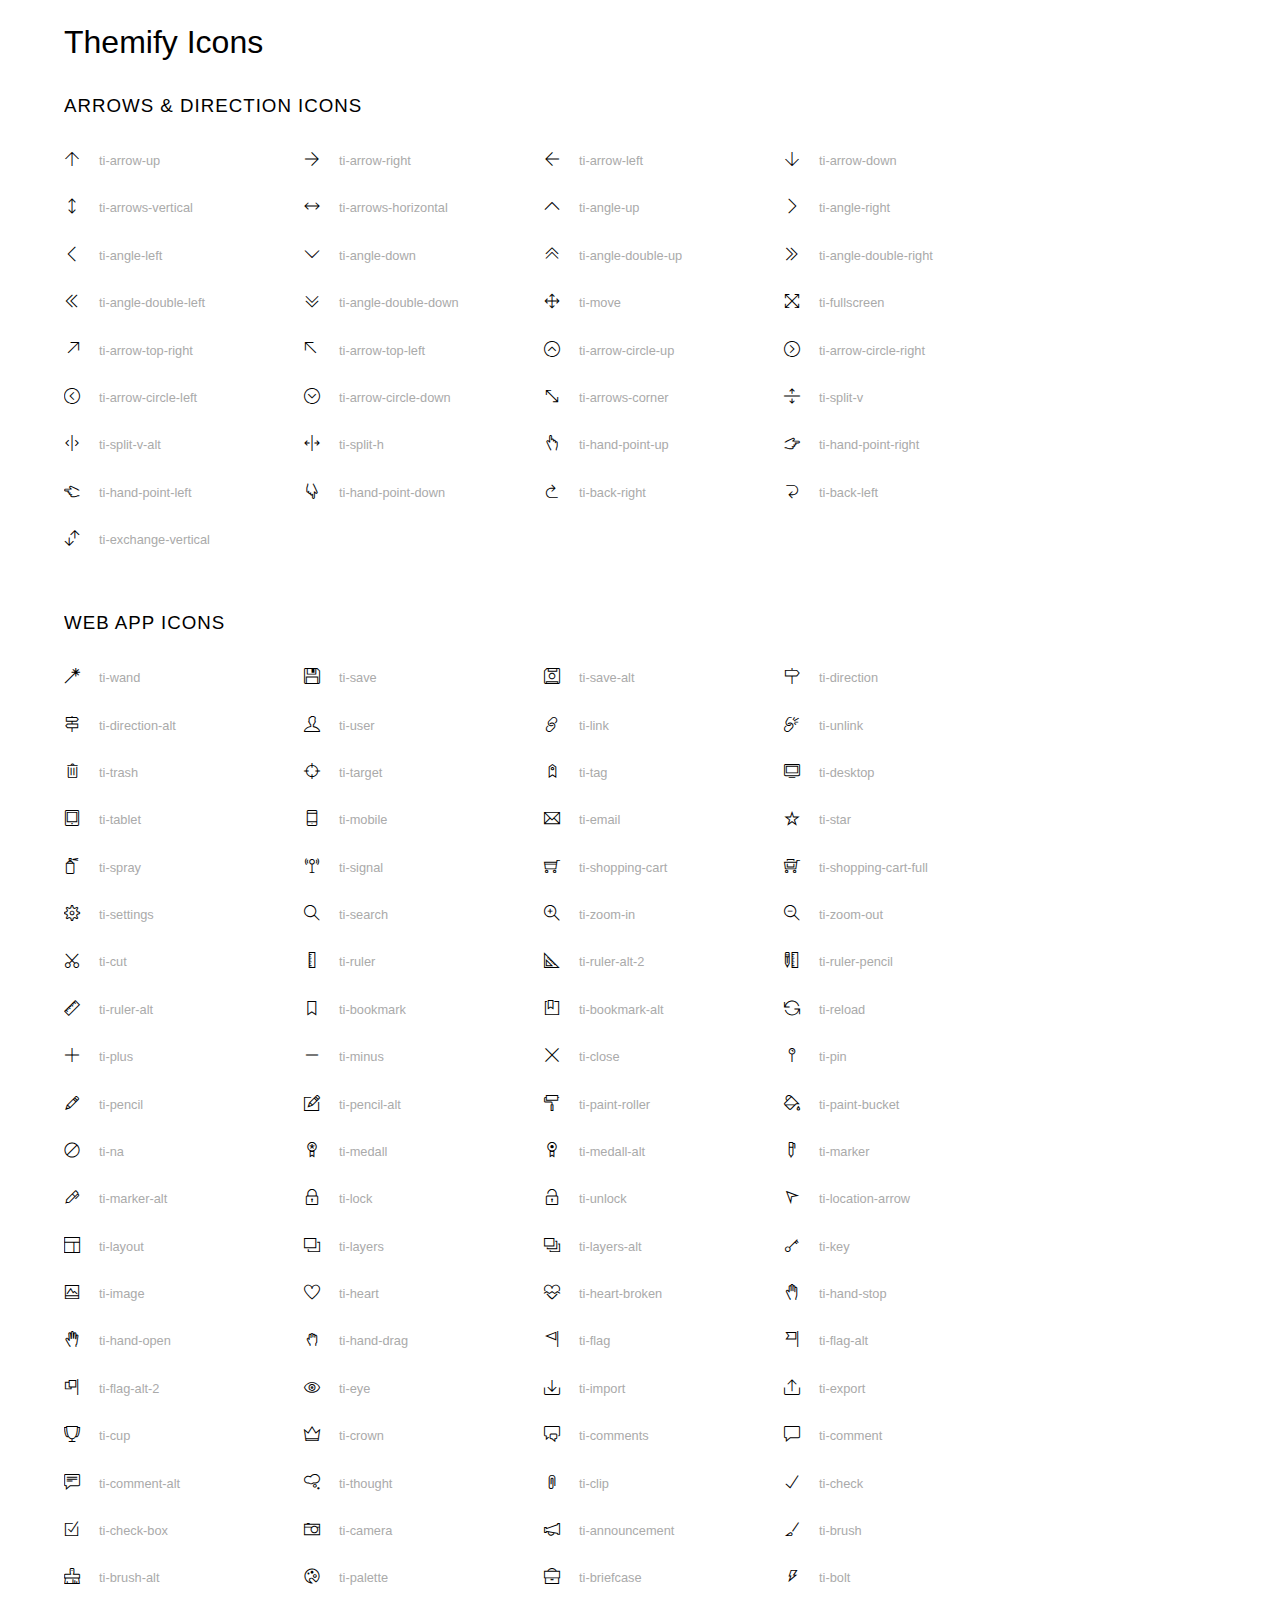
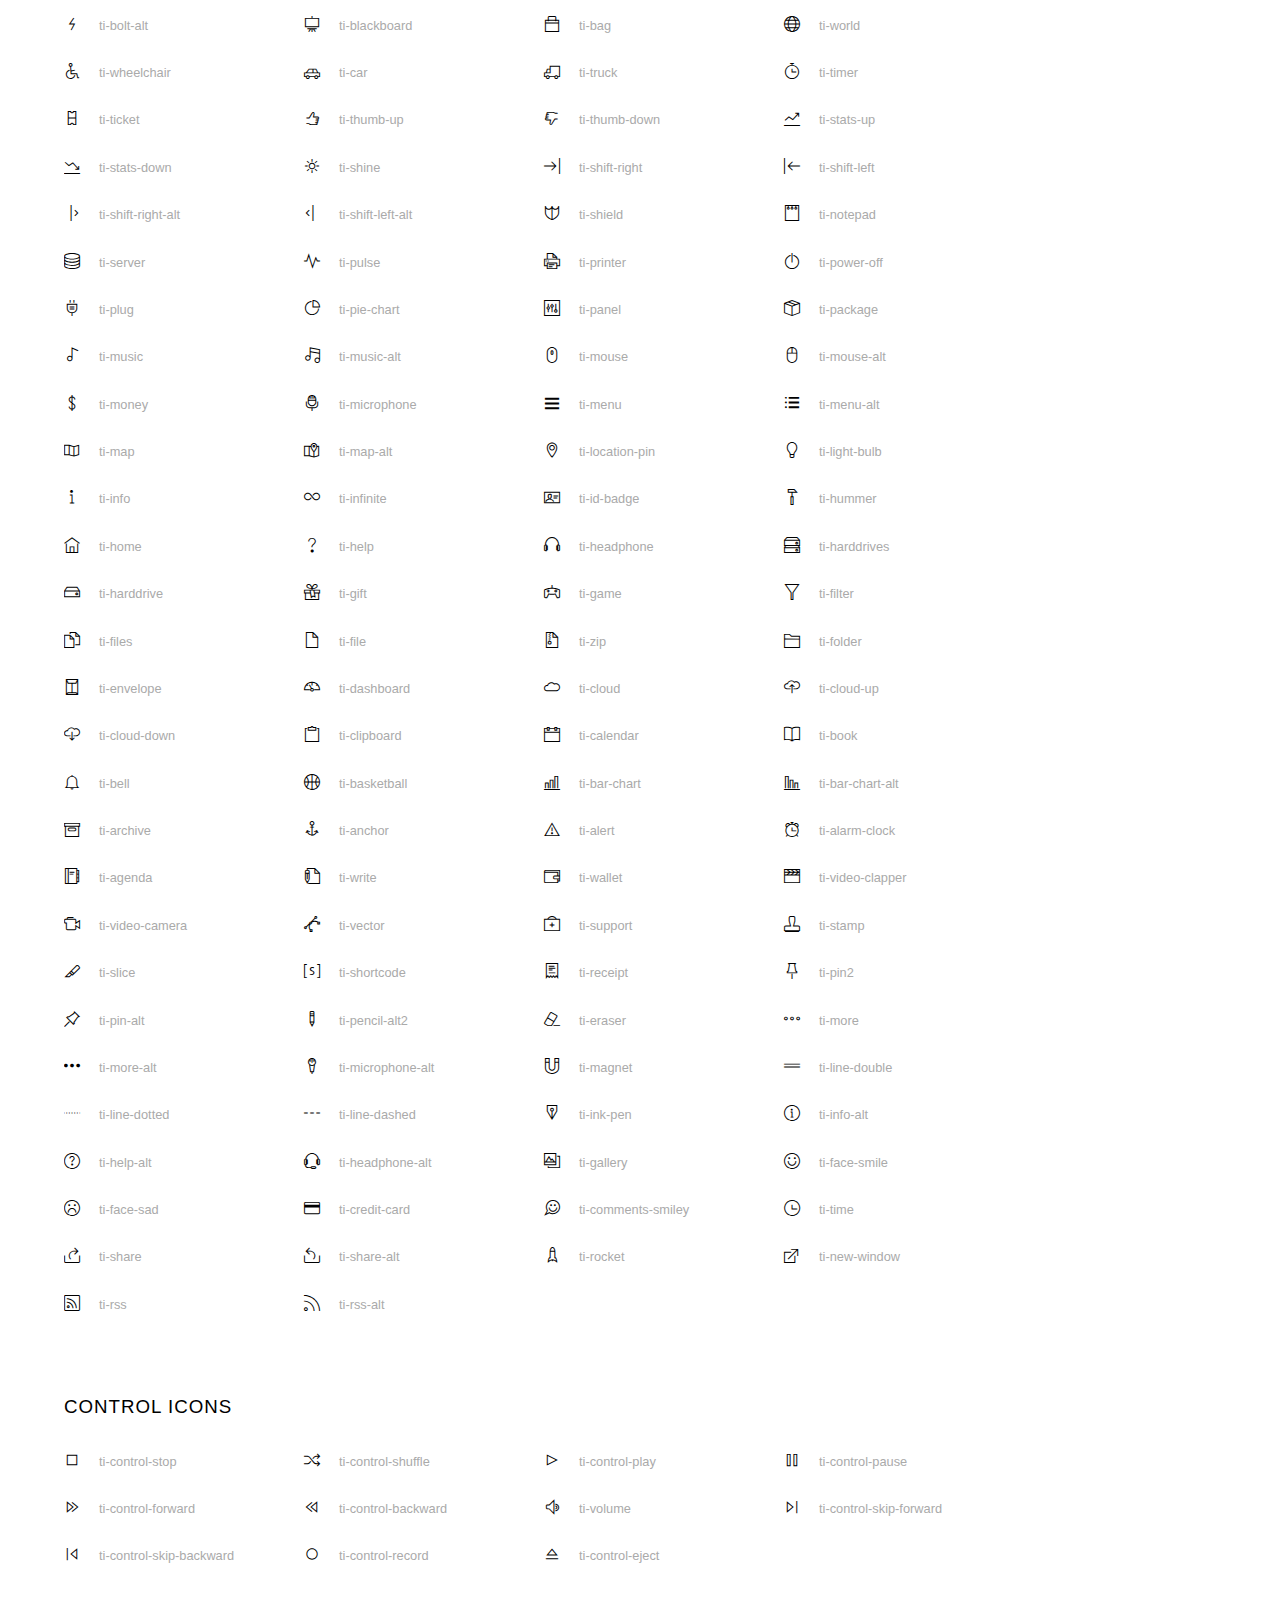
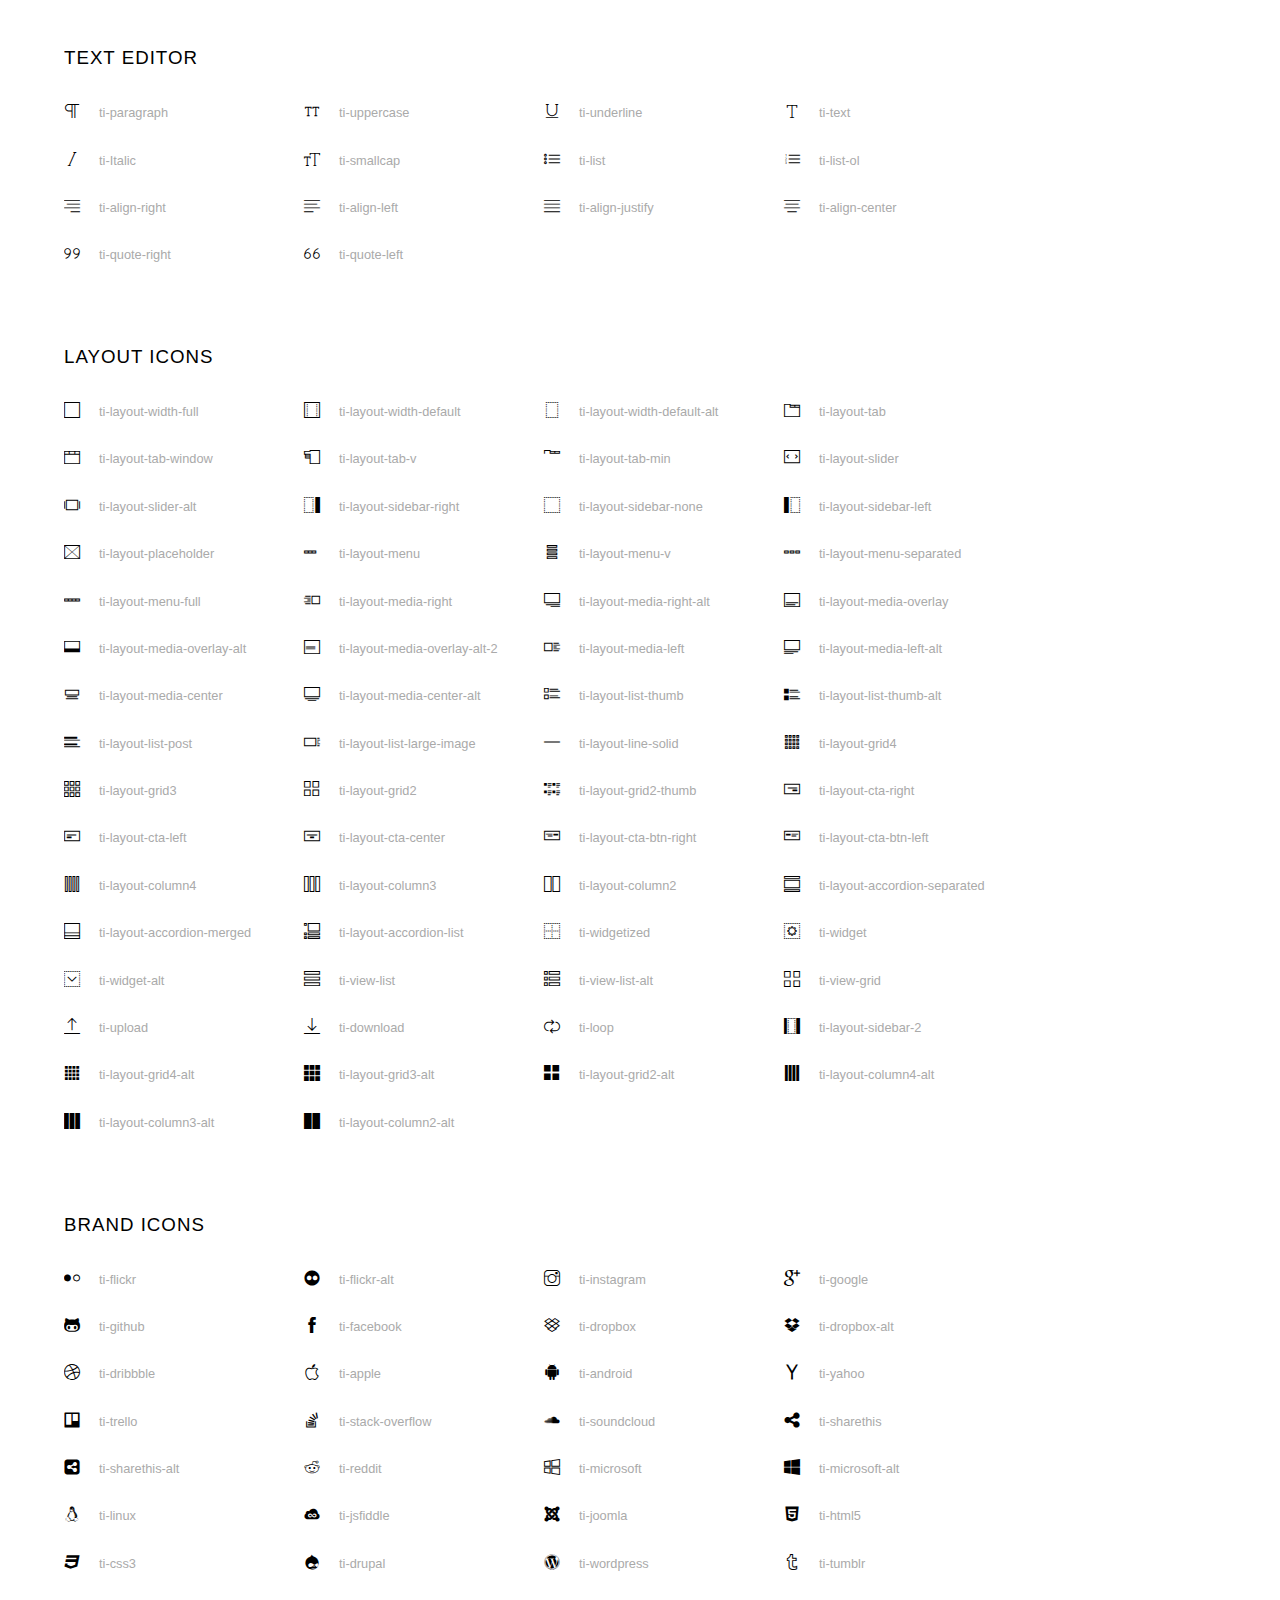
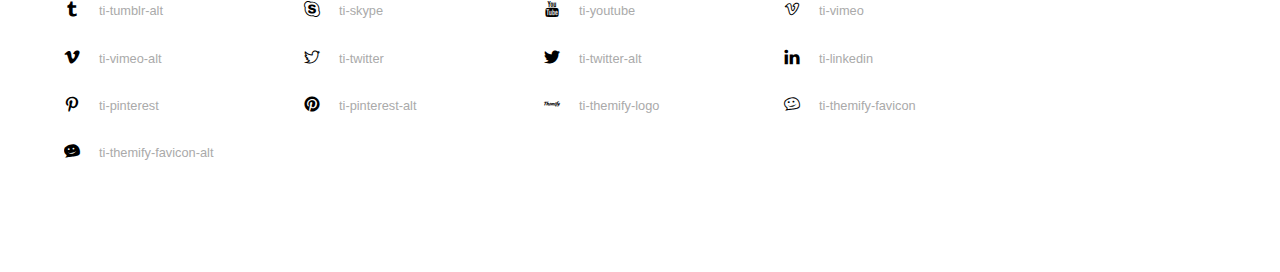
<file: themify-icons/index.html>
<!doctype html>
<html>
<head>
	<meta charset="utf-8">
	<title>Themify Icon Font</title>
	<meta name="viewport" content="width=device-width">
	<link rel="stylesheet" href="demo-files/demo.css">
	<link rel="stylesheet" href="themify-icons.css">
	<!--[if lt IE 8]><!-->
	<link rel="stylesheet" href="ie7/ie7.css">
	<!--<![endif]-->
</head>
<body>
	<h1>Themify Icons</h1>

	<div class="icon-section">

		<div class="icon-section">
			<h3>Arrows &amp; Direction Icons </h3>

			<div class="icon-container">
				<span class="ti-arrow-up"></span><span class="icon-name"> ti-arrow-up</span>
			</div>
			<div class="icon-container">
				<span class="ti-arrow-right"></span><span class="icon-name"> ti-arrow-right</span>
			</div>
			<div class="icon-container">
				<span class="ti-arrow-left"></span><span class="icon-name"> ti-arrow-left</span>
			</div>
			<div class="icon-container">
				<span class="ti-arrow-down"></span><span class="icon-name"> ti-arrow-down</span>
			</div>
			<div class="icon-container">
				<span class="ti-arrows-vertical"></span><span class="icon-name"> ti-arrows-vertical</span>
			</div>
			<div class="icon-container">
				<span class="ti-arrows-horizontal"></span><span class="icon-name"> ti-arrows-horizontal</span>
			</div>
			<div class="icon-container">
				<span class="ti-angle-up"></span><span class="icon-name"> ti-angle-up</span>
			</div>
			<div class="icon-container">
				<span class="ti-angle-right"></span><span class="icon-name"> ti-angle-right</span>
			</div>
			<div class="icon-container">
				<span class="ti-angle-left"></span><span class="icon-name"> ti-angle-left</span>
			</div>
			<div class="icon-container">
				<span class="ti-angle-down"></span><span class="icon-name"> ti-angle-down</span>
			</div>	
			<div class="icon-container">
				<span class="ti-angle-double-up"></span><span class="icon-name"> ti-angle-double-up</span>
			</div>
			<div class="icon-container">
				<span class="ti-angle-double-right"></span><span class="icon-name"> ti-angle-double-right</span>
			</div>
			<div class="icon-container">
				<span class="ti-angle-double-left"></span><span class="icon-name"> ti-angle-double-left</span>
			</div>
			<div class="icon-container">
				<span class="ti-angle-double-down"></span><span class="icon-name"> ti-angle-double-down</span>
			</div>					
			<div class="icon-container">
				<span class="ti-move"></span><span class="icon-name"> ti-move</span>
			</div>
			<div class="icon-container">
				<span class="ti-fullscreen"></span><span class="icon-name"> ti-fullscreen</span>
			</div>
			<div class="icon-container">
				<span class="ti-arrow-top-right"></span><span class="icon-name"> ti-arrow-top-right</span>
			</div>
			<div class="icon-container">
				<span class="ti-arrow-top-left"></span><span class="icon-name"> ti-arrow-top-left</span>
			</div>
			<div class="icon-container">
				<span class="ti-arrow-circle-up"></span><span class="icon-name"> ti-arrow-circle-up</span>
			</div>
			<div class="icon-container">
				<span class="ti-arrow-circle-right"></span><span class="icon-name"> ti-arrow-circle-right</span>
			</div>
			<div class="icon-container">
				<span class="ti-arrow-circle-left"></span><span class="icon-name"> ti-arrow-circle-left</span>
			</div>
			<div class="icon-container">
				<span class="ti-arrow-circle-down"></span><span class="icon-name"> ti-arrow-circle-down</span>
			</div>
			<div class="icon-container">
				<span class="ti-arrows-corner"></span><span class="icon-name"> ti-arrows-corner</span>
			</div>
			<div class="icon-container">
				<span class="ti-split-v"></span><span class="icon-name"> ti-split-v</span>
			</div>

			<div class="icon-container">
				<span class="ti-split-v-alt"></span><span class="icon-name"> ti-split-v-alt</span>
			</div>
			<div class="icon-container">
				<span class="ti-split-h"></span><span class="icon-name"> ti-split-h</span>
			</div>
			<div class="icon-container">
				<span class="ti-hand-point-up"></span><span class="icon-name"> ti-hand-point-up</span>
			</div>
			<div class="icon-container">
				<span class="ti-hand-point-right"></span><span class="icon-name"> ti-hand-point-right</span>
			</div>
			<div class="icon-container">
				<span class="ti-hand-point-left"></span><span class="icon-name"> ti-hand-point-left</span>
			</div>
			<div class="icon-container">
				<span class="ti-hand-point-down"></span><span class="icon-name"> ti-hand-point-down</span>
			</div>
			<div class="icon-container">
				<span class="ti-back-right"></span><span class="icon-name"> ti-back-right</span>
			</div>
			<div class="icon-container">
				<span class="ti-back-left"></span><span class="icon-name"> ti-back-left</span>
			</div>
			<div class="icon-container">
				<span class="ti-exchange-vertical"></span><span class="icon-name"> ti-exchange-vertical</span>
			</div>

		</div> <!-- Arrows Icons -->



		<h3>Web App Icons</h3>
		
		<div class="icon-section">

			<div class="icon-container">
				<span class="ti-wand"></span><span class="icon-name"> ti-wand</span>
			</div>
			<div class="icon-container">
				<span class="ti-save"></span><span class="icon-name"> ti-save</span>
			</div>
			<div class="icon-container">
				<span class="ti-save-alt"></span><span class="icon-name"> ti-save-alt</span>
			</div>

			<div class="icon-container">
				<span class="ti-direction"></span><span class="icon-name"> ti-direction</span>
			</div>
			<div class="icon-container">
				<span class="ti-direction-alt"></span><span class="icon-name"> ti-direction-alt</span>
			</div>
			<div class="icon-container">
				<span class="ti-user"></span><span class="icon-name"> ti-user</span>
			</div>
			<div class="icon-container">
				<span class="ti-link"></span><span class="icon-name"> ti-link</span>
			</div>
			<div class="icon-container">
				<span class="ti-unlink"></span><span class="icon-name"> ti-unlink</span>
			</div>
			<div class="icon-container">
				<span class="ti-trash"></span><span class="icon-name"> ti-trash</span>
			</div>
			<div class="icon-container">
				<span class="ti-target"></span><span class="icon-name"> ti-target</span>
			</div>
			<div class="icon-container">
				<span class="ti-tag"></span><span class="icon-name"> ti-tag</span>
			</div>
			<div class="icon-container">
				<span class="ti-desktop"></span><span class="icon-name"> ti-desktop</span>
			</div>
			<div class="icon-container">
				<span class="ti-tablet"></span><span class="icon-name"> ti-tablet</span>
			</div>
			<div class="icon-container">
				<span class="ti-mobile"></span><span class="icon-name"> ti-mobile</span>
			</div>
			<div class="icon-container">
				<span class="ti-email"></span><span class="icon-name"> ti-email</span>
			</div>	
			<div class="icon-container">
				<span class="ti-star"></span><span class="icon-name"> ti-star</span>
			</div>
			<div class="icon-container">
				<span class="ti-spray"></span><span class="icon-name"> ti-spray</span>
			</div>
			<div class="icon-container">
				<span class="ti-signal"></span><span class="icon-name"> ti-signal</span>
			</div>
			<div class="icon-container">
				<span class="ti-shopping-cart"></span><span class="icon-name"> ti-shopping-cart</span>
			</div>
			<div class="icon-container">
				<span class="ti-shopping-cart-full"></span><span class="icon-name"> ti-shopping-cart-full</span>
			</div>
			<div class="icon-container">
				<span class="ti-settings"></span><span class="icon-name"> ti-settings</span>
			</div>
			<div class="icon-container">
				<span class="ti-search"></span><span class="icon-name"> ti-search</span>
			</div>
			<div class="icon-container">
				<span class="ti-zoom-in"></span><span class="icon-name"> ti-zoom-in</span>
			</div>
			<div class="icon-container">
				<span class="ti-zoom-out"></span><span class="icon-name"> ti-zoom-out</span>
			</div>
			<div class="icon-container">
				<span class="ti-cut"></span><span class="icon-name"> ti-cut</span>
			</div>
			<div class="icon-container">
				<span class="ti-ruler"></span><span class="icon-name"> ti-ruler</span>
			</div>
			<div class="icon-container">
				<span class="ti-ruler-alt-2"></span><span class="icon-name"> ti-ruler-alt-2</span>
			</div>			
			<div class="icon-container">
				<span class="ti-ruler-pencil"></span><span class="icon-name"> ti-ruler-pencil</span>
			</div>
			<div class="icon-container">
				<span class="ti-ruler-alt"></span><span class="icon-name"> ti-ruler-alt</span>
			</div>
			<div class="icon-container">
				<span class="ti-bookmark"></span><span class="icon-name"> ti-bookmark</span>
			</div>
			<div class="icon-container">
				<span class="ti-bookmark-alt"></span><span class="icon-name"> ti-bookmark-alt</span>
			</div>
			<div class="icon-container">
				<span class="ti-reload"></span><span class="icon-name"> ti-reload</span>
			</div>
			<div class="icon-container">
				<span class="ti-plus"></span><span class="icon-name"> ti-plus</span>
			</div>
			<div class="icon-container">
				<span class="ti-minus"></span><span class="icon-name"> ti-minus</span>
			</div>
			<div class="icon-container">
				<span class="ti-close"></span><span class="icon-name"> ti-close</span>
			</div>			
			<div class="icon-container">
				<span class="ti-pin"></span><span class="icon-name"> ti-pin</span>
			</div>
			<div class="icon-container">
				<span class="ti-pencil"></span><span class="icon-name"> ti-pencil</span>
			</div>
					
		  	<div class="icon-container">
				<span class="ti-pencil-alt"></span><span class="icon-name"> ti-pencil-alt</span>
			</div>
			<div class="icon-container">
				<span class="ti-paint-roller"></span><span class="icon-name"> ti-paint-roller</span>
			</div>
			<div class="icon-container">
				<span class="ti-paint-bucket"></span><span class="icon-name"> ti-paint-bucket</span>
			</div>
			<div class="icon-container">
				<span class="ti-na"></span><span class="icon-name"> ti-na</span>
			</div>
			<div class="icon-container">
				<span class="ti-medall"></span><span class="icon-name"> ti-medall</span>
			</div>
			<div class="icon-container">
				<span class="ti-medall-alt"></span><span class="icon-name"> ti-medall-alt</span>
			</div>
			<div class="icon-container">
				<span class="ti-marker"></span><span class="icon-name"> ti-marker</span>
			</div>
			<div class="icon-container">
				<span class="ti-marker-alt"></span><span class="icon-name"> ti-marker-alt</span>
			</div>

			<div class="icon-container">
				<span class="ti-lock"></span><span class="icon-name"> ti-lock</span>
			</div>
			<div class="icon-container">
				<span class="ti-unlock"></span><span class="icon-name"> ti-unlock</span>
			</div>
			<div class="icon-container">
				<span class="ti-location-arrow"></span><span class="icon-name"> ti-location-arrow</span>
			</div>
			<div class="icon-container">
				<span class="ti-layout"></span><span class="icon-name"> ti-layout</span>
			</div>
			<div class="icon-container">
				<span class="ti-layers"></span><span class="icon-name"> ti-layers</span>
			</div>
			<div class="icon-container">
				<span class="ti-layers-alt"></span><span class="icon-name"> ti-layers-alt</span>
			</div>
			<div class="icon-container">
				<span class="ti-key"></span><span class="icon-name"> ti-key</span>
			</div>
			<div class="icon-container">
				<span class="ti-image"></span><span class="icon-name"> ti-image</span>
			</div>
			<div class="icon-container">
				<span class="ti-heart"></span><span class="icon-name"> ti-heart</span>
			</div>
			<div class="icon-container">
				<span class="ti-heart-broken"></span><span class="icon-name"> ti-heart-broken</span>
			</div>
			<div class="icon-container">
				<span class="ti-hand-stop"></span><span class="icon-name"> ti-hand-stop</span>
			</div>
			<div class="icon-container">
				<span class="ti-hand-open"></span><span class="icon-name"> ti-hand-open</span>
			</div>
			<div class="icon-container">
				<span class="ti-hand-drag"></span><span class="icon-name"> ti-hand-drag</span>
			</div>
			<div class="icon-container">
				<span class="ti-flag"></span><span class="icon-name"> ti-flag</span>
			</div>
			<div class="icon-container">
				<span class="ti-flag-alt"></span><span class="icon-name"> ti-flag-alt</span>
			</div>
			<div class="icon-container">
				<span class="ti-flag-alt-2"></span><span class="icon-name"> ti-flag-alt-2</span>
			</div>
			<div class="icon-container">
				<span class="ti-eye"></span><span class="icon-name"> ti-eye</span>
			</div>
			<div class="icon-container">
				<span class="ti-import"></span><span class="icon-name"> ti-import</span>
			</div>			
			<div class="icon-container">
				<span class="ti-export"></span><span class="icon-name"> ti-export</span>
			</div>
			<div class="icon-container">
				<span class="ti-cup"></span><span class="icon-name"> ti-cup</span>
			</div>
			<div class="icon-container">
				<span class="ti-crown"></span><span class="icon-name"> ti-crown</span>
			</div>
			<div class="icon-container">
				<span class="ti-comments"></span><span class="icon-name"> ti-comments</span>
			</div>
			<div class="icon-container">
				<span class="ti-comment"></span><span class="icon-name"> ti-comment</span>
			</div>
			<div class="icon-container">
				<span class="ti-comment-alt"></span><span class="icon-name"> ti-comment-alt</span>
			</div>
			<div class="icon-container">
				<span class="ti-thought"></span><span class="icon-name"> ti-thought</span>
			</div>			
			<div class="icon-container">
				<span class="ti-clip"></span><span class="icon-name"> ti-clip</span>
			</div>

			<div class="icon-container">
				<span class="ti-check"></span><span class="icon-name"> ti-check</span>
			</div>
			<div class="icon-container">
				<span class="ti-check-box"></span><span class="icon-name"> ti-check-box</span>
			</div>
			<div class="icon-container">
				<span class="ti-camera"></span><span class="icon-name"> ti-camera</span>
			</div>
			<div class="icon-container">
				<span class="ti-announcement"></span><span class="icon-name"> ti-announcement</span>
			</div>
			<div class="icon-container">
				<span class="ti-brush"></span><span class="icon-name"> ti-brush</span>
			</div>
			<div class="icon-container">
				<span class="ti-brush-alt"></span><span class="icon-name"> ti-brush-alt</span>
			</div>
			<div class="icon-container">
				<span class="ti-palette"></span><span class="icon-name"> ti-palette</span>
			</div>			
			<div class="icon-container">
				<span class="ti-briefcase"></span><span class="icon-name"> ti-briefcase</span>
			</div>
			<div class="icon-container">
				<span class="ti-bolt"></span><span class="icon-name"> ti-bolt</span>
			</div>
			<div class="icon-container">
				<span class="ti-bolt-alt"></span><span class="icon-name"> ti-bolt-alt</span>
			</div>
			<div class="icon-container">
				<span class="ti-blackboard"></span><span class="icon-name"> ti-blackboard</span>
			</div>
			<div class="icon-container">
				<span class="ti-bag"></span><span class="icon-name"> ti-bag</span>
			</div>
			<div class="icon-container">
				<span class="ti-world"></span><span class="icon-name"> ti-world</span>
			</div>
			<div class="icon-container">
				<span class="ti-wheelchair"></span><span class="icon-name"> ti-wheelchair</span>
			</div>
			<div class="icon-container">
				<span class="ti-car"></span><span class="icon-name"> ti-car</span>
			</div>
			<div class="icon-container">
				<span class="ti-truck"></span><span class="icon-name"> ti-truck</span>
			</div>
			<div class="icon-container">
				<span class="ti-timer"></span><span class="icon-name"> ti-timer</span>
			</div>
			<div class="icon-container">
				<span class="ti-ticket"></span><span class="icon-name"> ti-ticket</span>
			</div>
			<div class="icon-container">
				<span class="ti-thumb-up"></span><span class="icon-name"> ti-thumb-up</span>
			</div>
			<div class="icon-container">
				<span class="ti-thumb-down"></span><span class="icon-name"> ti-thumb-down</span>
			</div>

			<div class="icon-container">
				<span class="ti-stats-up"></span><span class="icon-name"> ti-stats-up</span>
			</div>
			<div class="icon-container">
				<span class="ti-stats-down"></span><span class="icon-name"> ti-stats-down</span>
			</div>
			<div class="icon-container">
				<span class="ti-shine"></span><span class="icon-name"> ti-shine</span>
			</div>
			<div class="icon-container">
				<span class="ti-shift-right"></span><span class="icon-name"> ti-shift-right</span>
			</div>
			<div class="icon-container">
				<span class="ti-shift-left"></span><span class="icon-name"> ti-shift-left</span>
			</div>

			<div class="icon-container">
				<span class="ti-shift-right-alt"></span><span class="icon-name"> ti-shift-right-alt</span>
			</div>
			<div class="icon-container">
				<span class="ti-shift-left-alt"></span><span class="icon-name"> ti-shift-left-alt</span>
			</div>
			<div class="icon-container">
				<span class="ti-shield"></span><span class="icon-name"> ti-shield</span>
			</div>
			<div class="icon-container">
				<span class="ti-notepad"></span><span class="icon-name"> ti-notepad</span>
			</div>
			<div class="icon-container">
				<span class="ti-server"></span><span class="icon-name"> ti-server</span>
			</div>

			<div class="icon-container">
				<span class="ti-pulse"></span><span class="icon-name"> ti-pulse</span>
			</div>
			<div class="icon-container">
				<span class="ti-printer"></span><span class="icon-name"> ti-printer</span>
			</div>
			<div class="icon-container">
				<span class="ti-power-off"></span><span class="icon-name"> ti-power-off</span>
			</div>
			<div class="icon-container">
				<span class="ti-plug"></span><span class="icon-name"> ti-plug</span>
			</div>
			<div class="icon-container">
				<span class="ti-pie-chart"></span><span class="icon-name"> ti-pie-chart</span>
			</div>

			<div class="icon-container">
				<span class="ti-panel"></span><span class="icon-name"> ti-panel</span>
			</div>
			<div class="icon-container">
				<span class="ti-package"></span><span class="icon-name"> ti-package</span>
			</div>
			<div class="icon-container">
				<span class="ti-music"></span><span class="icon-name"> ti-music</span>
			</div>
			<div class="icon-container">
				<span class="ti-music-alt"></span><span class="icon-name"> ti-music-alt</span>
			</div>
			<div class="icon-container">
				<span class="ti-mouse"></span><span class="icon-name"> ti-mouse</span>
			</div>
			<div class="icon-container">
				<span class="ti-mouse-alt"></span><span class="icon-name"> ti-mouse-alt</span>
			</div>
			<div class="icon-container">
				<span class="ti-money"></span><span class="icon-name"> ti-money</span>
			</div>
			<div class="icon-container">
				<span class="ti-microphone"></span><span class="icon-name"> ti-microphone</span>
			</div>
			<div class="icon-container">
				<span class="ti-menu"></span><span class="icon-name"> ti-menu</span>
			</div>
			<div class="icon-container">
				<span class="ti-menu-alt"></span><span class="icon-name"> ti-menu-alt</span>
			</div>
			<div class="icon-container">
				<span class="ti-map"></span><span class="icon-name"> ti-map</span>
			</div>
			<div class="icon-container">
				<span class="ti-map-alt"></span><span class="icon-name"> ti-map-alt</span>
			</div>

			<div class="icon-container">
				<span class="ti-location-pin"></span><span class="icon-name"> ti-location-pin</span>
			</div>

			<div class="icon-container">
				<span class="ti-light-bulb"></span><span class="icon-name"> ti-light-bulb</span>
			</div>
			<div class="icon-container">
				<span class="ti-info"></span><span class="icon-name"> ti-info</span>
			</div>
			<div class="icon-container">
				<span class="ti-infinite"></span><span class="icon-name"> ti-infinite</span>
			</div>
			<div class="icon-container">
				<span class="ti-id-badge"></span><span class="icon-name"> ti-id-badge</span>
			</div>
			<div class="icon-container">
				<span class="ti-hummer"></span><span class="icon-name"> ti-hummer</span>
			</div>
			<div class="icon-container">
				<span class="ti-home"></span><span class="icon-name"> ti-home</span>
			</div>
			<div class="icon-container">
				<span class="ti-help"></span><span class="icon-name"> ti-help</span>
			</div>
			<div class="icon-container">
				<span class="ti-headphone"></span><span class="icon-name"> ti-headphone</span>
			</div>
			<div class="icon-container">
				<span class="ti-harddrives"></span><span class="icon-name"> ti-harddrives</span>
			</div>
			<div class="icon-container">
				<span class="ti-harddrive"></span><span class="icon-name"> ti-harddrive</span>
			</div>
			<div class="icon-container">
				<span class="ti-gift"></span><span class="icon-name"> ti-gift</span>
			</div>
			<div class="icon-container">
				<span class="ti-game"></span><span class="icon-name"> ti-game</span>
			</div>
			<div class="icon-container">
				<span class="ti-filter"></span><span class="icon-name"> ti-filter</span>
			</div>
			<div class="icon-container">
				<span class="ti-files"></span><span class="icon-name"> ti-files</span>
			</div>
			<div class="icon-container">
				<span class="ti-file"></span><span class="icon-name"> ti-file</span>
			</div>
			<div class="icon-container">
				<span class="ti-zip"></span><span class="icon-name"> ti-zip</span>
			</div>
			<div class="icon-container">
				<span class="ti-folder"></span><span class="icon-name"> ti-folder</span>
			</div>			
			<div class="icon-container">
				<span class="ti-envelope"></span><span class="icon-name"> ti-envelope</span>
			</div>


			<div class="icon-container">
				<span class="ti-dashboard"></span><span class="icon-name"> ti-dashboard</span>
			</div>
			<div class="icon-container">
				<span class="ti-cloud"></span><span class="icon-name"> ti-cloud</span>
			</div>
			<div class="icon-container">
				<span class="ti-cloud-up"></span><span class="icon-name"> ti-cloud-up</span>
			</div>
			<div class="icon-container">
				<span class="ti-cloud-down"></span><span class="icon-name"> ti-cloud-down</span>
			</div>
			<div class="icon-container">
				<span class="ti-clipboard"></span><span class="icon-name"> ti-clipboard</span>
			</div>
			<div class="icon-container">
				<span class="ti-calendar"></span><span class="icon-name"> ti-calendar</span>
			</div>
			<div class="icon-container">
				<span class="ti-book"></span><span class="icon-name"> ti-book</span>
			</div>
			<div class="icon-container">
				<span class="ti-bell"></span><span class="icon-name"> ti-bell</span>
			</div>
			<div class="icon-container">
				<span class="ti-basketball"></span><span class="icon-name"> ti-basketball</span>
			</div>
			<div class="icon-container">
				<span class="ti-bar-chart"></span><span class="icon-name"> ti-bar-chart</span>
			</div>
			<div class="icon-container">
				<span class="ti-bar-chart-alt"></span><span class="icon-name"> ti-bar-chart-alt</span>
			</div>


			<div class="icon-container">
				<span class="ti-archive"></span><span class="icon-name"> ti-archive</span>
			</div>
			<div class="icon-container">
				<span class="ti-anchor"></span><span class="icon-name"> ti-anchor</span>
			</div>

			<div class="icon-container">
				<span class="ti-alert"></span><span class="icon-name"> ti-alert</span>
			</div>
			<div class="icon-container">
				<span class="ti-alarm-clock"></span><span class="icon-name"> ti-alarm-clock</span>
			</div>
			<div class="icon-container">
				<span class="ti-agenda"></span><span class="icon-name"> ti-agenda</span>
			</div>
			<div class="icon-container">
				<span class="ti-write"></span><span class="icon-name"> ti-write</span>
			</div>

			<div class="icon-container">
				<span class="ti-wallet"></span><span class="icon-name"> ti-wallet</span>
			</div>
			<div class="icon-container">
				<span class="ti-video-clapper"></span><span class="icon-name"> ti-video-clapper</span>
			</div>
			<div class="icon-container">
				<span class="ti-video-camera"></span><span class="icon-name"> ti-video-camera</span>
			</div>
			<div class="icon-container">
				<span class="ti-vector"></span><span class="icon-name"> ti-vector</span>
			</div>

			<div class="icon-container">
				<span class="ti-support"></span><span class="icon-name"> ti-support</span>
			</div>
			<div class="icon-container">
				<span class="ti-stamp"></span><span class="icon-name"> ti-stamp</span>
			</div>
			<div class="icon-container">
				<span class="ti-slice"></span><span class="icon-name"> ti-slice</span>
			</div>
			<div class="icon-container">
				<span class="ti-shortcode"></span><span class="icon-name"> ti-shortcode</span>
			</div>
			<div class="icon-container">
				<span class="ti-receipt"></span><span class="icon-name"> ti-receipt</span>
			</div>
			<div class="icon-container">
				<span class="ti-pin2"></span><span class="icon-name"> ti-pin2</span>
			</div>
			<div class="icon-container">
				<span class="ti-pin-alt"></span><span class="icon-name"> ti-pin-alt</span>
			</div>
			<div class="icon-container">
				<span class="ti-pencil-alt2"></span><span class="icon-name"> ti-pencil-alt2</span>
			</div>
			<div class="icon-container">
				<span class="ti-eraser"></span><span class="icon-name"> ti-eraser</span>
			</div>			
			<div class="icon-container">
				<span class="ti-more"></span><span class="icon-name"> ti-more</span>
			</div>
			<div class="icon-container">
				<span class="ti-more-alt"></span><span class="icon-name"> ti-more-alt</span>
			</div>
			<div class="icon-container">
				<span class="ti-microphone-alt"></span><span class="icon-name"> ti-microphone-alt</span>
			</div>
			<div class="icon-container">
				<span class="ti-magnet"></span><span class="icon-name"> ti-magnet</span>
			</div>
			<div class="icon-container">
				<span class="ti-line-double"></span><span class="icon-name"> ti-line-double</span>
			</div>
			<div class="icon-container">
				<span class="ti-line-dotted"></span><span class="icon-name"> ti-line-dotted</span>
			</div>
			<div class="icon-container">
				<span class="ti-line-dashed"></span><span class="icon-name"> ti-line-dashed</span>
			</div>

			<div class="icon-container">
				<span class="ti-ink-pen"></span><span class="icon-name"> ti-ink-pen</span>
			</div>
			<div class="icon-container">
				<span class="ti-info-alt"></span><span class="icon-name"> ti-info-alt</span>
			</div>
			<div class="icon-container">
				<span class="ti-help-alt"></span><span class="icon-name"> ti-help-alt</span>
			</div>
			<div class="icon-container">
				<span class="ti-headphone-alt"></span><span class="icon-name"> ti-headphone-alt</span>
			</div>

			<div class="icon-container">
				<span class="ti-gallery"></span><span class="icon-name"> ti-gallery</span>
			</div>
			<div class="icon-container">
				<span class="ti-face-smile"></span><span class="icon-name"> ti-face-smile</span>
			</div>
			<div class="icon-container">
				<span class="ti-face-sad"></span><span class="icon-name"> ti-face-sad</span>
			</div>
			<div class="icon-container">
				<span class="ti-credit-card"></span><span class="icon-name"> ti-credit-card</span>
			</div>
			<div class="icon-container">
				<span class="ti-comments-smiley"></span><span class="icon-name"> ti-comments-smiley</span>
			</div>
			<div class="icon-container">
				<span class="ti-time"></span><span class="icon-name"> ti-time</span>
			</div>
			<div class="icon-container">
				<span class="ti-share"></span><span class="icon-name"> ti-share</span>
			</div>
			<div class="icon-container">
				<span class="ti-share-alt"></span><span class="icon-name"> ti-share-alt</span>
			</div>
			<div class="icon-container">
				<span class="ti-rocket"></span><span class="icon-name"> ti-rocket</span>
			</div>

			<div class="icon-container">
				<span class="ti-new-window"></span><span class="icon-name"> ti-new-window</span>
			</div>

			<div class="icon-container">
				<span class="ti-rss"></span><span class="icon-name"> ti-rss</span>
			</div>

			<div class="icon-container">
				<span class="ti-rss-alt"></span><span class="icon-name"> ti-rss-alt</span>
			</div>
			
		</div><!-- Web App Icons -->


		<div class="icon-section">
			<h3>Control Icons</h3>
			<div class="icon-container">
				<span class="ti-control-stop"></span><span class="icon-name"> ti-control-stop</span>
			</div>
			<div class="icon-container">
				<span class="ti-control-shuffle"></span><span class="icon-name"> ti-control-shuffle</span>
			</div>
			<div class="icon-container">
				<span class="ti-control-play"></span><span class="icon-name"> ti-control-play</span>
			</div>
			<div class="icon-container">
				<span class="ti-control-pause"></span><span class="icon-name"> ti-control-pause</span>
			</div>
			<div class="icon-container">
				<span class="ti-control-forward"></span><span class="icon-name"> ti-control-forward</span>
			</div>
			<div class="icon-container">
				<span class="ti-control-backward"></span><span class="icon-name"> ti-control-backward</span>
			</div>	
			<div class="icon-container">
				<span class="ti-volume"></span><span class="icon-name"> ti-volume</span>
			</div>
			<div class="icon-container">
				<span class="ti-control-skip-forward"></span><span class="icon-name"> ti-control-skip-forward</span>
			</div>
			<div class="icon-container">
				<span class="ti-control-skip-backward"></span><span class="icon-name"> ti-control-skip-backward</span>
			</div>
			<div class="icon-container">
				<span class="ti-control-record"></span><span class="icon-name"> ti-control-record</span>
			</div>
			<div class="icon-container">
				<span class="ti-control-eject"></span><span class="icon-name"> ti-control-eject</span>
			</div>			
		</div> <!-- Control Icons -->


		<div class="icon-section">
			<h3>Text Editor</h3>

			<div class="icon-container">
				<span class="ti-paragraph"></span><span class="icon-name"> ti-paragraph</span>
			</div>
			<div class="icon-container">
				<span class="ti-uppercase"></span><span class="icon-name"> ti-uppercase</span>
			</div>

			<div class="icon-container">
				<span class="ti-underline"></span><span class="icon-name"> ti-underline</span>
			</div>
			<div class="icon-container">
				<span class="ti-text"></span><span class="icon-name"> ti-text</span>
			</div>
			<div class="icon-container">
				<span class="ti-Italic"></span><span class="icon-name"> ti-Italic</span>
			</div>
			<div class="icon-container">
				<span class="ti-smallcap"></span><span class="icon-name"> ti-smallcap</span>
			</div>
			<div class="icon-container">
				<span class="ti-list"></span><span class="icon-name"> ti-list</span>
			</div>
			<div class="icon-container">
				<span class="ti-list-ol"></span><span class="icon-name"> ti-list-ol</span>
			</div>
			<div class="icon-container">
				<span class="ti-align-right"></span><span class="icon-name"> ti-align-right</span>
			</div>
			<div class="icon-container">
				<span class="ti-align-left"></span><span class="icon-name"> ti-align-left</span>
			</div>
			<div class="icon-container">
				<span class="ti-align-justify"></span><span class="icon-name"> ti-align-justify</span>
			</div>
			<div class="icon-container">
				<span class="ti-align-center"></span><span class="icon-name"> ti-align-center</span>
			</div>
			<div class="icon-container">
				<span class="ti-quote-right"></span><span class="icon-name"> ti-quote-right</span>
			</div>
			<div class="icon-container">
				<span class="ti-quote-left"></span><span class="icon-name"> ti-quote-left</span>
			</div>

		</div> <!-- Text Editor -->



		<div class="icon-section">
			<h3>Layout Icons</h3>
			<div class="icon-container">
				<span class="ti-layout-width-full"></span><span class="icon-name"> ti-layout-width-full</span>
			</div>
			<div class="icon-container">
				<span class="ti-layout-width-default"></span><span class="icon-name"> ti-layout-width-default</span>
			</div>
			<div class="icon-container">
				<span class="ti-layout-width-default-alt"></span><span class="icon-name"> ti-layout-width-default-alt</span>
			</div>
			<div class="icon-container">
				<span class="ti-layout-tab"></span><span class="icon-name"> ti-layout-tab</span>
			</div>
			<div class="icon-container">
				<span class="ti-layout-tab-window"></span><span class="icon-name"> ti-layout-tab-window</span>
			</div>
			<div class="icon-container">
				<span class="ti-layout-tab-v"></span><span class="icon-name"> ti-layout-tab-v</span>
			</div>
			<div class="icon-container">
				<span class="ti-layout-tab-min"></span><span class="icon-name"> ti-layout-tab-min</span>
			</div>
			<div class="icon-container">
				<span class="ti-layout-slider"></span><span class="icon-name"> ti-layout-slider</span>
			</div>
			<div class="icon-container">
				<span class="ti-layout-slider-alt"></span><span class="icon-name"> ti-layout-slider-alt</span>
			</div>
			<div class="icon-container">
				<span class="ti-layout-sidebar-right"></span><span class="icon-name"> ti-layout-sidebar-right</span>
			</div>
			<div class="icon-container">
				<span class="ti-layout-sidebar-none"></span><span class="icon-name"> ti-layout-sidebar-none</span>
			</div>
			<div class="icon-container">
				<span class="ti-layout-sidebar-left"></span><span class="icon-name"> ti-layout-sidebar-left</span>
			</div>
			<div class="icon-container">
				<span class="ti-layout-placeholder"></span><span class="icon-name"> ti-layout-placeholder</span>
			</div>
			<div class="icon-container">
				<span class="ti-layout-menu"></span><span class="icon-name"> ti-layout-menu</span>
			</div>
			<div class="icon-container">
				<span class="ti-layout-menu-v"></span><span class="icon-name"> ti-layout-menu-v</span>
			</div>
			<div class="icon-container">
				<span class="ti-layout-menu-separated"></span><span class="icon-name"> ti-layout-menu-separated</span>
			</div>
			<div class="icon-container">
				<span class="ti-layout-menu-full"></span><span class="icon-name"> ti-layout-menu-full</span>
			</div>
			<div class="icon-container">
				<span class="ti-layout-media-right"></span><span class="icon-name"> ti-layout-media-right</span>
			</div>
			<div class="icon-container">
				<span class="ti-layout-media-right-alt"></span><span class="icon-name"> ti-layout-media-right-alt</span>
			</div>
			<div class="icon-container">
				<span class="ti-layout-media-overlay"></span><span class="icon-name"> ti-layout-media-overlay</span>
			</div>
			<div class="icon-container">
				<span class="ti-layout-media-overlay-alt"></span><span class="icon-name"> ti-layout-media-overlay-alt</span>
			</div>
			<div class="icon-container">
				<span class="ti-layout-media-overlay-alt-2"></span><span class="icon-name"> ti-layout-media-overlay-alt-2</span>
			</div>
			<div class="icon-container">
				<span class="ti-layout-media-left"></span><span class="icon-name"> ti-layout-media-left</span>
			</div>
			<div class="icon-container">
				<span class="ti-layout-media-left-alt"></span><span class="icon-name"> ti-layout-media-left-alt</span>
			</div>
			<div class="icon-container">
				<span class="ti-layout-media-center"></span><span class="icon-name"> ti-layout-media-center</span>
			</div>
			<div class="icon-container">
				<span class="ti-layout-media-center-alt"></span><span class="icon-name"> ti-layout-media-center-alt</span>
			</div>
			<div class="icon-container">
				<span class="ti-layout-list-thumb"></span><span class="icon-name"> ti-layout-list-thumb</span>
			</div>
			<div class="icon-container">
				<span class="ti-layout-list-thumb-alt"></span><span class="icon-name"> ti-layout-list-thumb-alt</span>
			</div>
			<div class="icon-container">
				<span class="ti-layout-list-post"></span><span class="icon-name"> ti-layout-list-post</span>
			</div>
			<div class="icon-container">
				<span class="ti-layout-list-large-image"></span><span class="icon-name"> ti-layout-list-large-image</span>
			</div>
			<div class="icon-container">
				<span class="ti-layout-line-solid"></span><span class="icon-name"> ti-layout-line-solid</span>
			</div>
			<div class="icon-container">
				<span class="ti-layout-grid4"></span><span class="icon-name"> ti-layout-grid4</span>
			</div>
			<div class="icon-container">
				<span class="ti-layout-grid3"></span><span class="icon-name"> ti-layout-grid3</span>
			</div>
			<div class="icon-container">
				<span class="ti-layout-grid2"></span><span class="icon-name"> ti-layout-grid2</span>
			</div>
			<div class="icon-container">
				<span class="ti-layout-grid2-thumb"></span><span class="icon-name"> ti-layout-grid2-thumb</span>
			</div>
			<div class="icon-container">
				<span class="ti-layout-cta-right"></span><span class="icon-name"> ti-layout-cta-right</span>
			</div>
			<div class="icon-container">
				<span class="ti-layout-cta-left"></span><span class="icon-name"> ti-layout-cta-left</span>
			</div>
			<div class="icon-container">
				<span class="ti-layout-cta-center"></span><span class="icon-name"> ti-layout-cta-center</span>
			</div>
			<div class="icon-container">
				<span class="ti-layout-cta-btn-right"></span><span class="icon-name"> ti-layout-cta-btn-right</span>
			</div>
			<div class="icon-container">
				<span class="ti-layout-cta-btn-left"></span><span class="icon-name"> ti-layout-cta-btn-left</span>
			</div>
			<div class="icon-container">
				<span class="ti-layout-column4"></span><span class="icon-name"> ti-layout-column4</span>
			</div>
			<div class="icon-container">
				<span class="ti-layout-column3"></span><span class="icon-name"> ti-layout-column3</span>
			</div>
			<div class="icon-container">
				<span class="ti-layout-column2"></span><span class="icon-name"> ti-layout-column2</span>
			</div>
			<div class="icon-container">
				<span class="ti-layout-accordion-separated"></span><span class="icon-name"> ti-layout-accordion-separated</span>
			</div>
			<div class="icon-container">
				<span class="ti-layout-accordion-merged"></span><span class="icon-name"> ti-layout-accordion-merged</span>
			</div>
			<div class="icon-container">
				<span class="ti-layout-accordion-list"></span><span class="icon-name"> ti-layout-accordion-list</span>
			</div>
			<div class="icon-container">
				<span class="ti-widgetized"></span><span class="icon-name"> ti-widgetized</span>
			</div>
			<div class="icon-container">
				<span class="ti-widget"></span><span class="icon-name"> ti-widget</span>
			</div>
			<div class="icon-container">
				<span class="ti-widget-alt"></span><span class="icon-name"> ti-widget-alt</span>
			</div>
			<div class="icon-container">
				<span class="ti-view-list"></span><span class="icon-name"> ti-view-list</span>
			</div>
			<div class="icon-container">
				<span class="ti-view-list-alt"></span><span class="icon-name"> ti-view-list-alt</span>
			</div>
			<div class="icon-container">
				<span class="ti-view-grid"></span><span class="icon-name"> ti-view-grid</span>
			</div>
			<div class="icon-container">
				<span class="ti-upload"></span><span class="icon-name"> ti-upload</span>
			</div>
			<div class="icon-container">
				<span class="ti-download"></span><span class="icon-name"> ti-download</span>
			</div>	
			<div class="icon-container">
				<span class="ti-loop"></span><span class="icon-name"> ti-loop</span>
			</div>
			<div class="icon-container">
				<span class="ti-layout-sidebar-2"></span><span class="icon-name"> ti-layout-sidebar-2</span>
			</div>
			<div class="icon-container">
				<span class="ti-layout-grid4-alt"></span><span class="icon-name"> ti-layout-grid4-alt</span>
			</div>
			<div class="icon-container">
				<span class="ti-layout-grid3-alt"></span><span class="icon-name"> ti-layout-grid3-alt</span>
			</div>
			<div class="icon-container">
				<span class="ti-layout-grid2-alt"></span><span class="icon-name"> ti-layout-grid2-alt</span>
			</div>
			<div class="icon-container">
				<span class="ti-layout-column4-alt"></span><span class="icon-name"> ti-layout-column4-alt</span>
			</div>
			<div class="icon-container">
				<span class="ti-layout-column3-alt"></span><span class="icon-name"> ti-layout-column3-alt</span>
			</div>
			<div class="icon-container">
				<span class="ti-layout-column2-alt"></span><span class="icon-name"> ti-layout-column2-alt</span>
			</div>		


		</div> <!-- Layout Icons -->


		<div class="icon-section">
			<h3>Brand Icons</h3>

			<div class="icon-container">
				<span class="ti-flickr"></span><span class="icon-name"> ti-flickr</span>
			</div>
			<div class="icon-container">
				<span class="ti-flickr-alt"></span><span class="icon-name"> ti-flickr-alt</span>
			</div>			
			<div class="icon-container">
				<span class="ti-instagram"></span><span class="icon-name"> ti-instagram</span>
			</div>
			<div class="icon-container">
				<span class="ti-google"></span><span class="icon-name"> ti-google</span>
			</div>
			<div class="icon-container">
				<span class="ti-github"></span><span class="icon-name"> ti-github</span>
			</div>

			<div class="icon-container">
				<span class="ti-facebook"></span><span class="icon-name"> ti-facebook</span>
			</div>
			<div class="icon-container">
				<span class="ti-dropbox"></span><span class="icon-name"> ti-dropbox</span>
			</div>
			<div class="icon-container">
				<span class="ti-dropbox-alt"></span><span class="icon-name"> ti-dropbox-alt</span>
			</div>
			<div class="icon-container">
				<span class="ti-dribbble"></span><span class="icon-name"> ti-dribbble</span>
			</div>
			<div class="icon-container">
				<span class="ti-apple"></span><span class="icon-name"> ti-apple</span>
			</div>
			<div class="icon-container">
				<span class="ti-android"></span><span class="icon-name"> ti-android</span>
			</div>
			<div class="icon-container">
				<span class="ti-yahoo"></span><span class="icon-name"> ti-yahoo</span>
			</div>
			<div class="icon-container">
				<span class="ti-trello"></span><span class="icon-name"> ti-trello</span>
			</div>
			<div class="icon-container">
				<span class="ti-stack-overflow"></span><span class="icon-name"> ti-stack-overflow</span>
			</div>
			<div class="icon-container">
				<span class="ti-soundcloud"></span><span class="icon-name"> ti-soundcloud</span>
			</div>
			<div class="icon-container">
				<span class="ti-sharethis"></span><span class="icon-name"> ti-sharethis</span>
			</div>
			<div class="icon-container">
				<span class="ti-sharethis-alt"></span><span class="icon-name"> ti-sharethis-alt</span>
			</div>
			<div class="icon-container">
				<span class="ti-reddit"></span><span class="icon-name"> ti-reddit</span>
			</div>

			<div class="icon-container">
				<span class="ti-microsoft"></span><span class="icon-name"> ti-microsoft</span>
			</div>
			<div class="icon-container">
				<span class="ti-microsoft-alt"></span><span class="icon-name"> ti-microsoft-alt</span>
			</div>
			<div class="icon-container">
				<span class="ti-linux"></span><span class="icon-name"> ti-linux</span>
			</div>
			<div class="icon-container">
				<span class="ti-jsfiddle"></span><span class="icon-name"> ti-jsfiddle</span>
			</div>
			<div class="icon-container">
				<span class="ti-joomla"></span><span class="icon-name"> ti-joomla</span>
			</div>
			<div class="icon-container">
				<span class="ti-html5"></span><span class="icon-name"> ti-html5</span>
			</div>
			<div class="icon-container">
				<span class="ti-css3"></span><span class="icon-name"> ti-css3</span>
			</div>	
			<div class="icon-container">
				<span class="ti-drupal"></span><span class="icon-name"> ti-drupal</span>
			</div>
			<div class="icon-container">
				<span class="ti-wordpress"></span><span class="icon-name"> ti-wordpress</span>
			</div>		
			<div class="icon-container">
				<span class="ti-tumblr"></span><span class="icon-name"> ti-tumblr</span>
			</div>
			<div class="icon-container">
				<span class="ti-tumblr-alt"></span><span class="icon-name"> ti-tumblr-alt</span>
			</div>
			<div class="icon-container">
				<span class="ti-skype"></span><span class="icon-name"> ti-skype</span>
			</div>
			<div class="icon-container">
				<span class="ti-youtube"></span><span class="icon-name"> ti-youtube</span>
			</div>
			<div class="icon-container">
				<span class="ti-vimeo"></span><span class="icon-name"> ti-vimeo</span>
			</div>
			<div class="icon-container">
				<span class="ti-vimeo-alt"></span><span class="icon-name"> ti-vimeo-alt</span>
			</div>			
			<div class="icon-container">
				<span class="ti-twitter"></span><span class="icon-name"> ti-twitter</span>
			</div>
			<div class="icon-container">
				<span class="ti-twitter-alt"></span><span class="icon-name"> ti-twitter-alt</span>
			</div>
			<div class="icon-container">
				<span class="ti-linkedin"></span><span class="icon-name"> ti-linkedin</span>
			</div>
			<div class="icon-container">
				<span class="ti-pinterest"></span><span class="icon-name"> ti-pinterest</span>
			</div>

			<div class="icon-container">
				<span class="ti-pinterest-alt"></span><span class="icon-name"> ti-pinterest-alt</span>
			</div>
			<div class="icon-container">
				<span class="ti-themify-logo"></span><span class="icon-name"> ti-themify-logo</span>
			</div>
			<div class="icon-container">
				<span class="ti-themify-favicon"></span><span class="icon-name"> ti-themify-favicon</span>
			</div>
			<div class="icon-container">
				<span class="ti-themify-favicon-alt"></span><span class="icon-name"> ti-themify-favicon-alt</span>
			</div>

		</div> <!-- brand Icons -->

	</div>

</body>
</html>
</file>
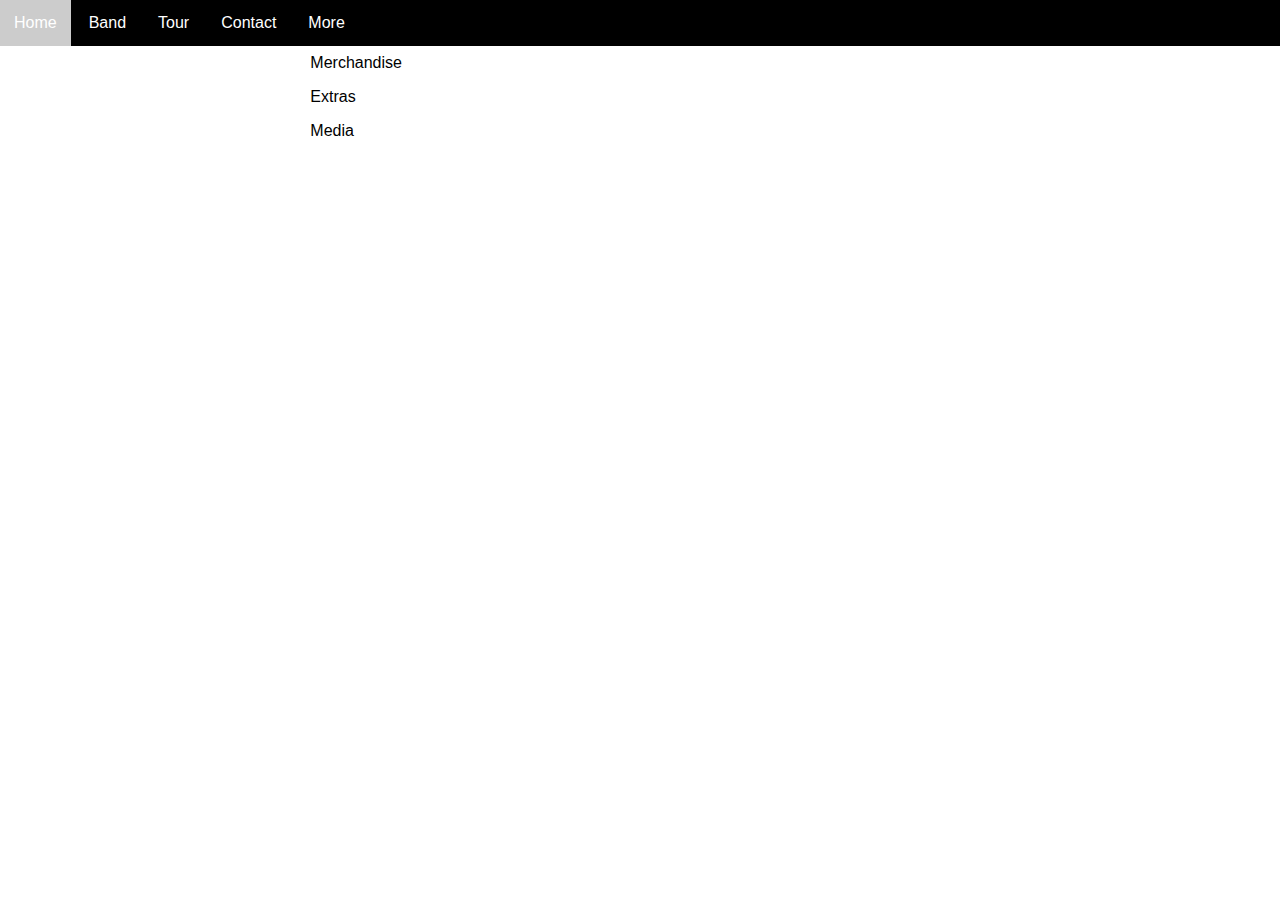
<file: w3_sample2024/index.html>
<!DOCTYPE html>
<head>
       <title>W3-sample</title>
       <meta charset="utf-8">
       <link rel="stylesheet" href="assets /css/style.css">
</head>
<body>
       <div id="main">
              <div id="header">
                     <ul id="nav">
                            <li><a href="#">Home</a></li>
                            <li><a href="#">Band</a></li>
                            <li><a href="#">Tour</a></li>
                            <li><a href="#">Contact</a></li>
                            <li><a href="#">More</a>
                                   <ul id="subnav">
                                          <li>Merchandise</li>
                                          <li>Extras</li>
                                          <li>Media</li>
                                   </ul>
                            </li>
                     </ul>
                     
                     
              </div>
              <div id="slider"></div>
              <div id="containt"></div>
              <div id="footer"></div>
       </div>
</body>
</body>
</file>
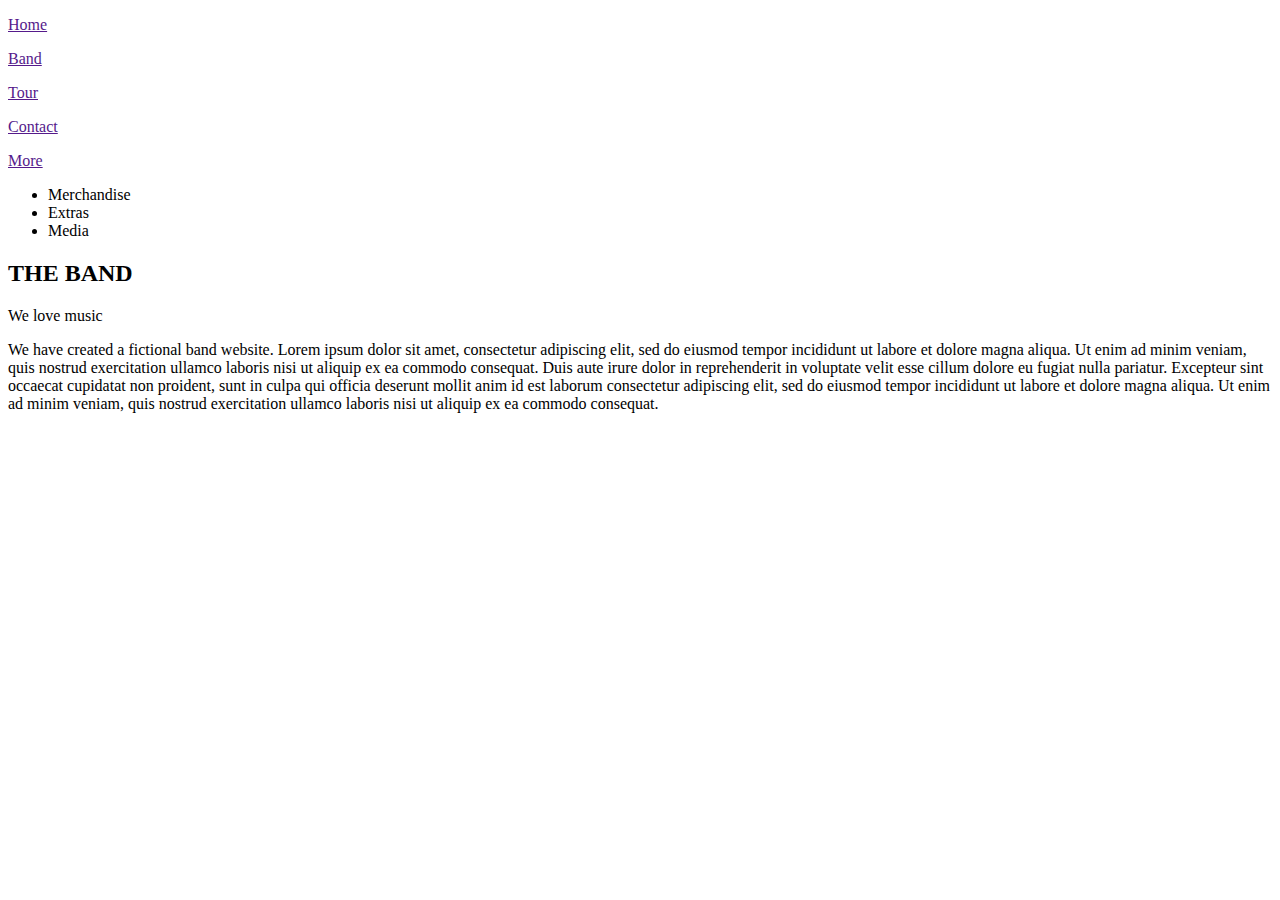
<file: cách làm khác của header.html>
<!DOCTYPE html>
<html>
    <head>
        <title>code header</title>
        <meta charset="utf-8">
    </head>
    <body>
        <div id="main">
            <div id="header">
                <div id="nav">
                    <p class="h" ><a href="">Home</a></p>
                    <p class="b"><a href="">Band</a></p>
                    <p class="t" ><a href="">Tour</a></p>
                    <p class="c" ><a href="">Contact</a></p>
                    <p class="m" ><a href="">More</a>
                                   <ul id="subnav">
                                       <li><a>Merchandise</a></li>
                                       <li><a>Extras</a></li>
                                       <li><a>Media</a></li>
                                   </ul>
                    </p>
                </div>
                                
            </div>  
            
            <!--<style>
                *{padding:0;
                  margin:0;
                  box-sizing: border-box;
                }
#header{
    height:50px;
    background-color: black;
}
#nav>p{display:inline-block; position:relative}
#nav p:hover #subnav{display:block}
#nav p a{
   
    line-height: 50px;
    display:inline-block;
    padding:0 50px;
    text-decoration: none;
}
#nav>p>a{color:#fff;text-transform:uppercase}
#nav #subnav{
    position:absolute;
    background:rgb(255, 203, 221);
    min-width:200px;
    display:none
}
#nav #subnav a{color:red;
    line-height:30px;
    padding:0 18px;
    width:100%;
    display:block
}
#nav>p:hover>a,#nav #subnav li:hover a{
    color:#000;
    background-color:rgb(192, 149, 149);
    
}
html{font-family:Arial, Helvetica, sans-serif}

            </style>   -->

           <div #slider></div>
           <div #content>
                <div class="content-section">
                    <h2 class="section-heading">
                    THE BAND
                    </h2>
                    <p class="section-sub-heading">We love music</p>
                    <p class="about-text">
                    We have created a fictional band website. Lorem ipsum dolor sit amet, consectetur adipiscing elit, sed do eiusmod tempor incididunt ut labore et dolore magna aliqua. Ut enim ad minim veniam, quis nostrud exercitation ullamco laboris nisi ut aliquip ex ea commodo consequat. Duis aute irure dolor in reprehenderit in voluptate velit esse cillum dolore eu fugiat nulla pariatur. Excepteur sint occaecat cupidatat non proident, sunt in culpa qui officia deserunt mollit anim id est laborum consectetur adipiscing elit, sed do eiusmod tempor incididunt ut labore et dolore magna aliqua. Ut enim ad minim veniam, quis nostrud exercitation ullamco laboris nisi ut aliquip ex ea commodo consequat.
                    </p>
                </div>
            </div>
           <div #footer></div>
      </div> 
    </body>
    
</html>
</file>
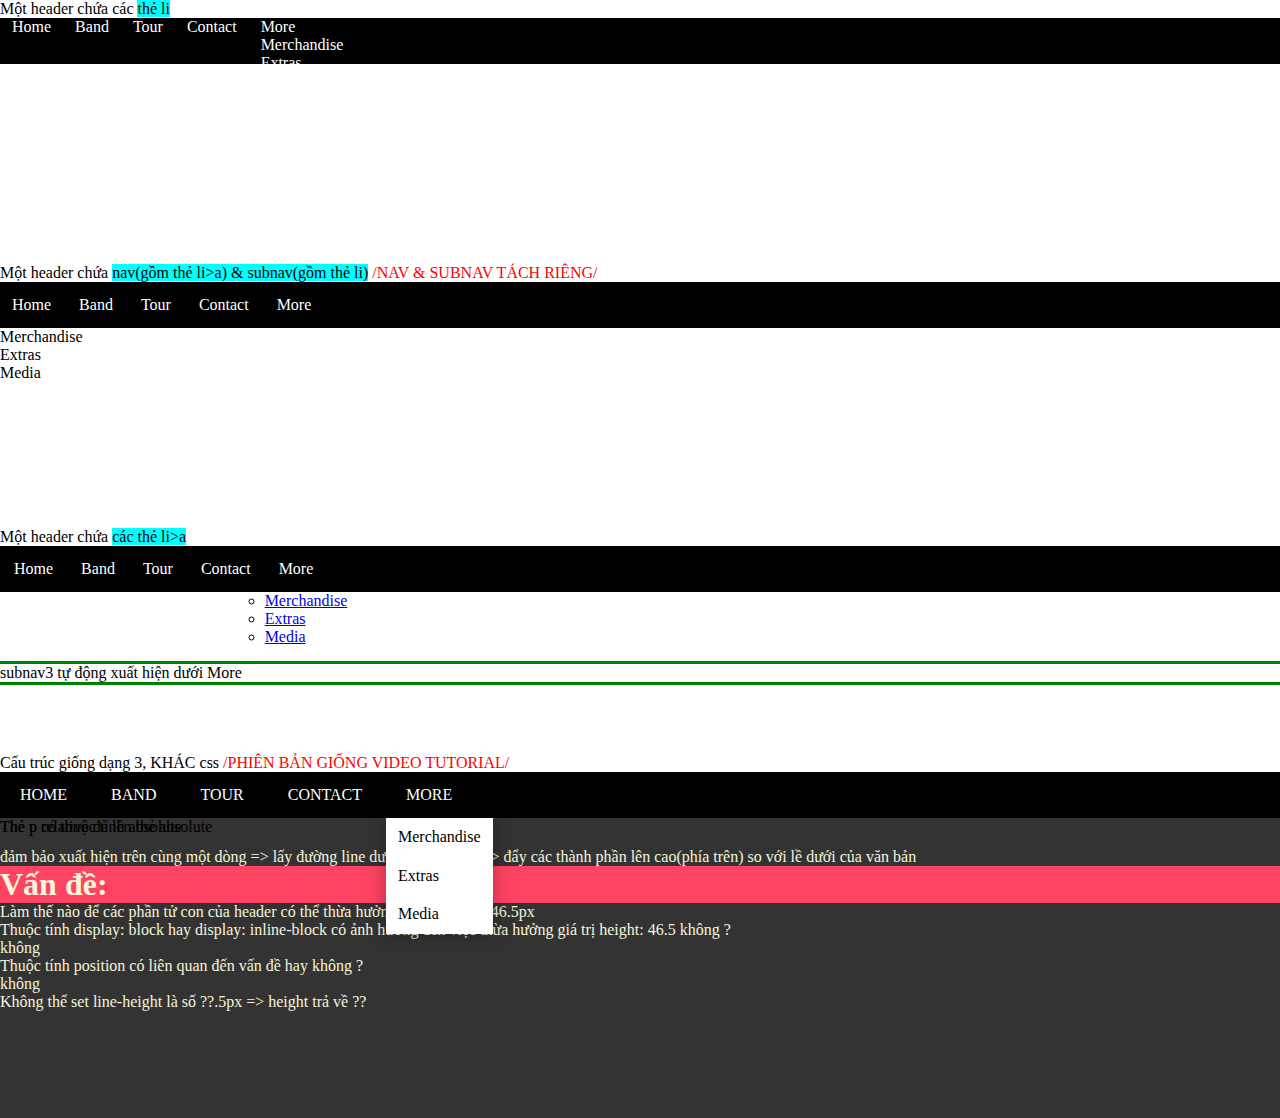
<file: w3_sample2024/trial for attrs in header.html>
<!DOCTYPE html>
<head>
       <meta charset="utf-8">
       <link rel="stylesheet" href="Draft_nav-css.css">
</head>
<body>
       <!-- NOTICE: vấn đề nằm ở thuộc tính position: relative
        => khi đặt position:relative cho #nav hay li(More) thì #subnav(position:absolute) sẽ xuất hiện cùng hàng với #nav
        => chỉ cần đặt position: absolute cho #subnav thì thuộc tính position sẽ phụ thuộc vào thẻ html => #subnav sẽ xuất hiện dưới #nav
        => đặt #subnav bên trong li(More) sẽ dễ căn chỉnh vị trí của #subnav
        -->
        <p>Một header chứa các <span style="background-color: cyan;">thẻ li</span></p>
        <div id="main"> 
              <ul id="nav">
                     <li>Home</li>
                     <li>Band</li>
                     <li>Tour</li>
                     <li>Contact</li>
                     <li>More
                            <ul id="subnav">
                                   <li>Merchandise</li>
                                   <li>Extras</li>
                                   <li>Media</li>
                            </ul>
                     </li>
              </ul>
       </div>
       <div id="d2"> Một header chứa <span style="background-color: cyan;">nav(gồm thẻ li>a) & subnav(gồm thẻ li)</span> <span style="color: red">/NAV & SUBNAV TÁCH RIÊNG/</span>
              <ul id="nav2">
                     <li><a href="#">Home</a></li>
                     <li><a href="#">Band</a></li>
                     <li><a href="#">Tour</a></li>
                     <li><a href="#">Contact</a></li>
                     <li><a href="#">More</a></li>
                     <ul id="subnav2">
                            <li>Merchandise</li>
                            <li>Extras</li>
                            <li>Media</li>
                     </ul>
              </ul>
       </div>

       <p id="p3" >Một header chứa <span style="background-color: cyan;">các thẻ li>a </span></p>
       <div id="d3"> 
              <ul id="nav3">
                     <li><a href="#">Home</a></li>
                     <li><a href="#">Band</a></li>
                     <li><a href="#">Tour</a></li>
                     <li><a href="#">Contact</a></li>
                     <li><a href="#">More</a>
                            <ul id="subnav3">
                                   <li><a href="#">Merchandise</a></li>
                                   <li><a href="#">Extras</a></li>
                                   <li><a href="#">Media</a></li>
                            </ul>
                     </li>
              </ul>
       </div>
       <p style="outline-style: solid; outline-color: green; margin: 72px 0;">subnav3 tự động xuất hiện dưới More</p>
       
       <p>Cấu trúc giống dạng 3, KHÁC css <span style="color: red">/PHIÊN BẢN GIỐNG VIDEO TUTORIAL/</span></p>
       <div id="d4"> 
              <ul id="nav4">
                     <li><a href="#">Home</a></li>
                     <li><a href="#">Band</a></li>
                     <li><a href="#">Tour</a></li>
                     <li><a href="#">Contact</a></li>
                     <li><a href="#">More</a>
                            <ul id="subnav4">
                                   <li><a href="#">Merchandise</a></li>
                                   <li><a href="#">Extras</a></li>
                                   <li><a href="#">Media</a></li>
                            </ul>
                     </li>
              </ul>
              <p style="position: absolute;">Thẻ p có thuộc tính absolute</p>
              <p style="position: relative"> Thẻ p relative đè lên thẻ absolute </p>
       </div>
       <div id="slider">
              <p style="padding-top: 30px; color:beige"> đảm bảo xuất hiện trên cùng một dòng => lấy đường line dưới cùng làm lề => đẩy các thành phần lên cao(phía trên) so với lề dưới của văn bản </p>
              <h1>Vấn đề:</h1>
              <ol>
                     <li>Làm thế nào để các phần tử con của header có thể thừa hưởng giá trị height: 46.5px</li>
                     <li>Thuộc tính display: block hay display: inline-block có ảnh hưởng đến việc thừa hưởng giá trị height: 46.5 không ?</li> <span>không</span>
                     <li>Thuộc tính position có liên quan đến vấn đề hay không ?</li><span>không</span>
                     <li>Không thể set line-height là số ??.5px => height trả về ?? </li>
              </ol>
       </div>
</body>
</file>
<file: themify-icons/demo-files/demo.css>
body {
	font: normal 1em/1.5em Arial, Helvetica, sans-serif;
	max-width: 90%;
	margin: 30px auto 0;
}
h1, h3 {
	font-weight: normal;
}
h3 {
	font-size: 1.4;
	text-transform: uppercase;
	letter-spacing: 1px;
}

.icon-section {
	margin: 0 0 3em;
	clear: both;
	overflow: hidden;
}
.icon-container {
	width: 240px; 
	padding: .7em 0;
	float: left; 
	position: relative;
	text-align: left;
}
.icon-container [class^="ti-"], 
.icon-container [class*=" ti-"] {
	color: #000;
	position: absolute;
	margin-top: 3px;
	transition: .3s;
}
.icon-container:hover [class^="ti-"],
.icon-container:hover [class*=" ti-"] {
	font-size: 2.2em;
	margin-top: -5px;
}
.icon-container:hover .icon-name {
	color: #000;
}
.icon-name {
	color: #aaa;
	margin-left: 35px;
	font-size: .8em;
	transition: .3s;
}
.icon-container:hover .icon-name {
	margin-left: 45px;
}
</file>
<file: themify-icons/themify-icons.css>
@font-face {
	font-family: 'themify';
	src:url('fonts/themify.eot?-fvbane');
	src:url('fonts/themify.eot?#iefix-fvbane') format('embedded-opentype'),
		url('fonts/themify.woff?-fvbane') format('woff'),
		url('fonts/themify.ttf?-fvbane') format('truetype'),
		url('fonts/themify.svg?-fvbane#themify') format('svg');
	font-weight: normal;
	font-style: normal;
}

[class^="ti-"], [class*=" ti-"] {
	font-family: 'themify';
	speak: none;
	font-style: normal;
	font-weight: normal;
	font-variant: normal;
	text-transform: none;
	line-height: 1;

	/* Better Font Rendering =========== */
	-webkit-font-smoothing: antialiased;
	-moz-osx-font-smoothing: grayscale;
}

.ti-wand:before {
	content: "\e600";
}
.ti-volume:before {
	content: "\e601";
}
.ti-user:before {
	content: "\e602";
}
.ti-unlock:before {
	content: "\e603";
}
.ti-unlink:before {
	content: "\e604";
}
.ti-trash:before {
	content: "\e605";
}
.ti-thought:before {
	content: "\e606";
}
.ti-target:before {
	content: "\e607";
}
.ti-tag:before {
	content: "\e608";
}
.ti-tablet:before {
	content: "\e609";
}
.ti-star:before {
	content: "\e60a";
}
.ti-spray:before {
	content: "\e60b";
}
.ti-signal:before {
	content: "\e60c";
}
.ti-shopping-cart:before {
	content: "\e60d";
}
.ti-shopping-cart-full:before {
	content: "\e60e";
}
.ti-settings:before {
	content: "\e60f";
}
.ti-search:before {
	content: "\e610";
}
.ti-zoom-in:before {
	content: "\e611";
}
.ti-zoom-out:before {
	content: "\e612";
}
.ti-cut:before {
	content: "\e613";
}
.ti-ruler:before {
	content: "\e614";
}
.ti-ruler-pencil:before {
	content: "\e615";
}
.ti-ruler-alt:before {
	content: "\e616";
}
.ti-bookmark:before {
	content: "\e617";
}
.ti-bookmark-alt:before {
	content: "\e618";
}
.ti-reload:before {
	content: "\e619";
}
.ti-plus:before {
	content: "\e61a";
}
.ti-pin:before {
	content: "\e61b";
}
.ti-pencil:before {
	content: "\e61c";
}
.ti-pencil-alt:before {
	content: "\e61d";
}
.ti-paint-roller:before {
	content: "\e61e";
}
.ti-paint-bucket:before {
	content: "\e61f";
}
.ti-na:before {
	content: "\e620";
}
.ti-mobile:before {
	content: "\e621";
}
.ti-minus:before {
	content: "\e622";
}
.ti-medall:before {
	content: "\e623";
}
.ti-medall-alt:before {
	content: "\e624";
}
.ti-marker:before {
	content: "\e625";
}
.ti-marker-alt:before {
	content: "\e626";
}
.ti-arrow-up:before {
	content: "\e627";
}
.ti-arrow-right:before {
	content: "\e628";
}
.ti-arrow-left:before {
	content: "\e629";
}
.ti-arrow-down:before {
	content: "\e62a";
}
.ti-lock:before {
	content: "\e62b";
}
.ti-location-arrow:before {
	content: "\e62c";
}
.ti-link:before {
	content: "\e62d";
}
.ti-layout:before {
	content: "\e62e";
}
.ti-layers:before {
	content: "\e62f";
}
.ti-layers-alt:before {
	content: "\e630";
}
.ti-key:before {
	content: "\e631";
}
.ti-import:before {
	content: "\e632";
}
.ti-image:before {
	content: "\e633";
}
.ti-heart:before {
	content: "\e634";
}
.ti-heart-broken:before {
	content: "\e635";
}
.ti-hand-stop:before {
	content: "\e636";
}
.ti-hand-open:before {
	content: "\e637";
}
.ti-hand-drag:before {
	content: "\e638";
}
.ti-folder:before {
	content: "\e639";
}
.ti-flag:before {
	content: "\e63a";
}
.ti-flag-alt:before {
	content: "\e63b";
}
.ti-flag-alt-2:before {
	content: "\e63c";
}
.ti-eye:before {
	content: "\e63d";
}
.ti-export:before {
	content: "\e63e";
}
.ti-exchange-vertical:before {
	content: "\e63f";
}
.ti-desktop:before {
	content: "\e640";
}
.ti-cup:before {
	content: "\e641";
}
.ti-crown:before {
	content: "\e642";
}
.ti-comments:before {
	content: "\e643";
}
.ti-comment:before {
	content: "\e644";
}
.ti-comment-alt:before {
	content: "\e645";
}
.ti-close:before {
	content: "\e646";
}
.ti-clip:before {
	content: "\e647";
}
.ti-angle-up:before {
	content: "\e648";
}
.ti-angle-right:before {
	content: "\e649";
}
.ti-angle-left:before {
	content: "\e64a";
}
.ti-angle-down:before {
	content: "\e64b";
}
.ti-check:before {
	content: "\e64c";
}
.ti-check-box:before {
	content: "\e64d";
}
.ti-camera:before {
	content: "\e64e";
}
.ti-announcement:before {
	content: "\e64f";
}
.ti-brush:before {
	content: "\e650";
}
.ti-briefcase:before {
	content: "\e651";
}
.ti-bolt:before {
	content: "\e652";
}
.ti-bolt-alt:before {
	content: "\e653";
}
.ti-blackboard:before {
	content: "\e654";
}
.ti-bag:before {
	content: "\e655";
}
.ti-move:before {
	content: "\e656";
}
.ti-arrows-vertical:before {
	content: "\e657";
}
.ti-arrows-horizontal:before {
	content: "\e658";
}
.ti-fullscreen:before {
	content: "\e659";
}
.ti-arrow-top-right:before {
	content: "\e65a";
}
.ti-arrow-top-left:before {
	content: "\e65b";
}
.ti-arrow-circle-up:before {
	content: "\e65c";
}
.ti-arrow-circle-right:before {
	content: "\e65d";
}
.ti-arrow-circle-left:before {
	content: "\e65e";
}
.ti-arrow-circle-down:before {
	content: "\e65f";
}
.ti-angle-double-up:before {
	content: "\e660";
}
.ti-angle-double-right:before {
	content: "\e661";
}
.ti-angle-double-left:before {
	content: "\e662";
}
.ti-angle-double-down:before {
	content: "\e663";
}
.ti-zip:before {
	content: "\e664";
}
.ti-world:before {
	content: "\e665";
}
.ti-wheelchair:before {
	content: "\e666";
}
.ti-view-list:before {
	content: "\e667";
}
.ti-view-list-alt:before {
	content: "\e668";
}
.ti-view-grid:before {
	content: "\e669";
}
.ti-uppercase:before {
	content: "\e66a";
}
.ti-upload:before {
	content: "\e66b";
}
.ti-underline:before {
	content: "\e66c";
}
.ti-truck:before {
	content: "\e66d";
}
.ti-timer:before {
	content: "\e66e";
}
.ti-ticket:before {
	content: "\e66f";
}
.ti-thumb-up:before {
	content: "\e670";
}
.ti-thumb-down:before {
	content: "\e671";
}
.ti-text:before {
	content: "\e672";
}
.ti-stats-up:before {
	content: "\e673";
}
.ti-stats-down:before {
	content: "\e674";
}
.ti-split-v:before {
	content: "\e675";
}
.ti-split-h:before {
	content: "\e676";
}
.ti-smallcap:before {
	content: "\e677";
}
.ti-shine:before {
	content: "\e678";
}
.ti-shift-right:before {
	content: "\e679";
}
.ti-shift-left:before {
	content: "\e67a";
}
.ti-shield:before {
	content: "\e67b";
}
.ti-notepad:before {
	content: "\e67c";
}
.ti-server:before {
	content: "\e67d";
}
.ti-quote-right:before {
	content: "\e67e";
}
.ti-quote-left:before {
	content: "\e67f";
}
.ti-pulse:before {
	content: "\e680";
}
.ti-printer:before {
	content: "\e681";
}
.ti-power-off:before {
	content: "\e682";
}
.ti-plug:before {
	content: "\e683";
}
.ti-pie-chart:before {
	content: "\e684";
}
.ti-paragraph:before {
	content: "\e685";
}
.ti-panel:before {
	content: "\e686";
}
.ti-package:before {
	content: "\e687";
}
.ti-music:before {
	content: "\e688";
}
.ti-music-alt:before {
	content: "\e689";
}
.ti-mouse:before {
	content: "\e68a";
}
.ti-mouse-alt:before {
	content: "\e68b";
}
.ti-money:before {
	content: "\e68c";
}
.ti-microphone:before {
	content: "\e68d";
}
.ti-menu:before {
	content: "\e68e";
}
.ti-menu-alt:before {
	content: "\e68f";
}
.ti-map:before {
	content: "\e690";
}
.ti-map-alt:before {
	content: "\e691";
}
.ti-loop:before {
	content: "\e692";
}
.ti-location-pin:before {
	content: "\e693";
}
.ti-list:before {
	content: "\e694";
}
.ti-light-bulb:before {
	content: "\e695";
}
.ti-Italic:before {
	content: "\e696";
}
.ti-info:before {
	content: "\e697";
}
.ti-infinite:before {
	content: "\e698";
}
.ti-id-badge:before {
	content: "\e699";
}
.ti-hummer:before {
	content: "\e69a";
}
.ti-home:before {
	content: "\e69b";
}
.ti-help:before {
	content: "\e69c";
}
.ti-headphone:before {
	content: "\e69d";
}
.ti-harddrives:before {
	content: "\e69e";
}
.ti-harddrive:before {
	content: "\e69f";
}
.ti-gift:before {
	content: "\e6a0";
}
.ti-game:before {
	content: "\e6a1";
}
.ti-filter:before {
	content: "\e6a2";
}
.ti-files:before {
	content: "\e6a3";
}
.ti-file:before {
	content: "\e6a4";
}
.ti-eraser:before {
	content: "\e6a5";
}
.ti-envelope:before {
	content: "\e6a6";
}
.ti-download:before {
	content: "\e6a7";
}
.ti-direction:before {
	content: "\e6a8";
}
.ti-direction-alt:before {
	content: "\e6a9";
}
.ti-dashboard:before {
	content: "\e6aa";
}
.ti-control-stop:before {
	content: "\e6ab";
}
.ti-control-shuffle:before {
	content: "\e6ac";
}
.ti-control-play:before {
	content: "\e6ad";
}
.ti-control-pause:before {
	content: "\e6ae";
}
.ti-control-forward:before {
	content: "\e6af";
}
.ti-control-backward:before {
	content: "\e6b0";
}
.ti-cloud:before {
	content: "\e6b1";
}
.ti-cloud-up:before {
	content: "\e6b2";
}
.ti-cloud-down:before {
	content: "\e6b3";
}
.ti-clipboard:before {
	content: "\e6b4";
}
.ti-car:before {
	content: "\e6b5";
}
.ti-calendar:before {
	content: "\e6b6";
}
.ti-book:before {
	content: "\e6b7";
}
.ti-bell:before {
	content: "\e6b8";
}
.ti-basketball:before {
	content: "\e6b9";
}
.ti-bar-chart:before {
	content: "\e6ba";
}
.ti-bar-chart-alt:before {
	content: "\e6bb";
}
.ti-back-right:before {
	content: "\e6bc";
}
.ti-back-left:before {
	content: "\e6bd";
}
.ti-arrows-corner:before {
	content: "\e6be";
}
.ti-archive:before {
	content: "\e6bf";
}
.ti-anchor:before {
	content: "\e6c0";
}
.ti-align-right:before {
	content: "\e6c1";
}
.ti-align-left:before {
	content: "\e6c2";
}
.ti-align-justify:before {
	content: "\e6c3";
}
.ti-align-center:before {
	content: "\e6c4";
}
.ti-alert:before {
	content: "\e6c5";
}
.ti-alarm-clock:before {
	content: "\e6c6";
}
.ti-agenda:before {
	content: "\e6c7";
}
.ti-write:before {
	content: "\e6c8";
}
.ti-window:before {
	content: "\e6c9";
}
.ti-widgetized:before {
	content: "\e6ca";
}
.ti-widget:before {
	content: "\e6cb";
}
.ti-widget-alt:before {
	content: "\e6cc";
}
.ti-wallet:before {
	content: "\e6cd";
}
.ti-video-clapper:before {
	content: "\e6ce";
}
.ti-video-camera:before {
	content: "\e6cf";
}
.ti-vector:before {
	content: "\e6d0";
}
.ti-themify-logo:before {
	content: "\e6d1";
}
.ti-themify-favicon:before {
	content: "\e6d2";
}
.ti-themify-favicon-alt:before {
	content: "\e6d3";
}
.ti-support:before {
	content: "\e6d4";
}
.ti-stamp:before {
	content: "\e6d5";
}
.ti-split-v-alt:before {
	content: "\e6d6";
}
.ti-slice:before {
	content: "\e6d7";
}
.ti-shortcode:before {
	content: "\e6d8";
}
.ti-shift-right-alt:before {
	content: "\e6d9";
}
.ti-shift-left-alt:before {
	content: "\e6da";
}
.ti-ruler-alt-2:before {
	content: "\e6db";
}
.ti-receipt:before {
	content: "\e6dc";
}
.ti-pin2:before {
	content: "\e6dd";
}
.ti-pin-alt:before {
	content: "\e6de";
}
.ti-pencil-alt2:before {
	content: "\e6df";
}
.ti-palette:before {
	content: "\e6e0";
}
.ti-more:before {
	content: "\e6e1";
}
.ti-more-alt:before {
	content: "\e6e2";
}
.ti-microphone-alt:before {
	content: "\e6e3";
}
.ti-magnet:before {
	content: "\e6e4";
}
.ti-line-double:before {
	content: "\e6e5";
}
.ti-line-dotted:before {
	content: "\e6e6";
}
.ti-line-dashed:before {
	content: "\e6e7";
}
.ti-layout-width-full:before {
	content: "\e6e8";
}
.ti-layout-width-default:before {
	content: "\e6e9";
}
.ti-layout-width-default-alt:before {
	content: "\e6ea";
}
.ti-layout-tab:before {
	content: "\e6eb";
}
.ti-layout-tab-window:before {
	content: "\e6ec";
}
.ti-layout-tab-v:before {
	content: "\e6ed";
}
.ti-layout-tab-min:before {
	content: "\e6ee";
}
.ti-layout-slider:before {
	content: "\e6ef";
}
.ti-layout-slider-alt:before {
	content: "\e6f0";
}
.ti-layout-sidebar-right:before {
	content: "\e6f1";
}
.ti-layout-sidebar-none:before {
	content: "\e6f2";
}
.ti-layout-sidebar-left:before {
	content: "\e6f3";
}
.ti-layout-placeholder:before {
	content: "\e6f4";
}
.ti-layout-menu:before {
	content: "\e6f5";
}
.ti-layout-menu-v:before {
	content: "\e6f6";
}
.ti-layout-menu-separated:before {
	content: "\e6f7";
}
.ti-layout-menu-full:before {
	content: "\e6f8";
}
.ti-layout-media-right-alt:before {
	content: "\e6f9";
}
.ti-layout-media-right:before {
	content: "\e6fa";
}
.ti-layout-media-overlay:before {
	content: "\e6fb";
}
.ti-layout-media-overlay-alt:before {
	content: "\e6fc";
}
.ti-layout-media-overlay-alt-2:before {
	content: "\e6fd";
}
.ti-layout-media-left-alt:before {
	content: "\e6fe";
}
.ti-layout-media-left:before {
	content: "\e6ff";
}
.ti-layout-media-center-alt:before {
	content: "\e700";
}
.ti-layout-media-center:before {
	content: "\e701";
}
.ti-layout-list-thumb:before {
	content: "\e702";
}
.ti-layout-list-thumb-alt:before {
	content: "\e703";
}
.ti-layout-list-post:before {
	content: "\e704";
}
.ti-layout-list-large-image:before {
	content: "\e705";
}
.ti-layout-line-solid:before {
	content: "\e706";
}
.ti-layout-grid4:before {
	content: "\e707";
}
.ti-layout-grid3:before {
	content: "\e708";
}
.ti-layout-grid2:before {
	content: "\e709";
}
.ti-layout-grid2-thumb:before {
	content: "\e70a";
}
.ti-layout-cta-right:before {
	content: "\e70b";
}
.ti-layout-cta-left:before {
	content: "\e70c";
}
.ti-layout-cta-center:before {
	content: "\e70d";
}
.ti-layout-cta-btn-right:before {
	content: "\e70e";
}
.ti-layout-cta-btn-left:before {
	content: "\e70f";
}
.ti-layout-column4:before {
	content: "\e710";
}
.ti-layout-column3:before {
	content: "\e711";
}
.ti-layout-column2:before {
	content: "\e712";
}
.ti-layout-accordion-separated:before {
	content: "\e713";
}
.ti-layout-accordion-merged:before {
	content: "\e714";
}
.ti-layout-accordion-list:before {
	content: "\e715";
}
.ti-ink-pen:before {
	content: "\e716";
}
.ti-info-alt:before {
	content: "\e717";
}
.ti-help-alt:before {
	content: "\e718";
}
.ti-headphone-alt:before {
	content: "\e719";
}
.ti-hand-point-up:before {
	content: "\e71a";
}
.ti-hand-point-right:before {
	content: "\e71b";
}
.ti-hand-point-left:before {
	content: "\e71c";
}
.ti-hand-point-down:before {
	content: "\e71d";
}
.ti-gallery:before {
	content: "\e71e";
}
.ti-face-smile:before {
	content: "\e71f";
}
.ti-face-sad:before {
	content: "\e720";
}
.ti-credit-card:before {
	content: "\e721";
}
.ti-control-skip-forward:before {
	content: "\e722";
}
.ti-control-skip-backward:before {
	content: "\e723";
}
.ti-control-record:before {
	content: "\e724";
}
.ti-control-eject:before {
	content: "\e725";
}
.ti-comments-smiley:before {
	content: "\e726";
}
.ti-brush-alt:before {
	content: "\e727";
}
.ti-youtube:before {
	content: "\e728";
}
.ti-vimeo:before {
	content: "\e729";
}
.ti-twitter:before {
	content: "\e72a";
}
.ti-time:before {
	content: "\e72b";
}
.ti-tumblr:before {
	content: "\e72c";
}
.ti-skype:before {
	content: "\e72d";
}
.ti-share:before {
	content: "\e72e";
}
.ti-share-alt:before {
	content: "\e72f";
}
.ti-rocket:before {
	content: "\e730";
}
.ti-pinterest:before {
	content: "\e731";
}
.ti-new-window:before {
	content: "\e732";
}
.ti-microsoft:before {
	content: "\e733";
}
.ti-list-ol:before {
	content: "\e734";
}
.ti-linkedin:before {
	content: "\e735";
}
.ti-layout-sidebar-2:before {
	content: "\e736";
}
.ti-layout-grid4-alt:before {
	content: "\e737";
}
.ti-layout-grid3-alt:before {
	content: "\e738";
}
.ti-layout-grid2-alt:before {
	content: "\e739";
}
.ti-layout-column4-alt:before {
	content: "\e73a";
}
.ti-layout-column3-alt:before {
	content: "\e73b";
}
.ti-layout-column2-alt:before {
	content: "\e73c";
}
.ti-instagram:before {
	content: "\e73d";
}
.ti-google:before {
	content: "\e73e";
}
.ti-github:before {
	content: "\e73f";
}
.ti-flickr:before {
	content: "\e740";
}
.ti-facebook:before {
	content: "\e741";
}
.ti-dropbox:before {
	content: "\e742";
}
.ti-dribbble:before {
	content: "\e743";
}
.ti-apple:before {
	content: "\e744";
}
.ti-android:before {
	content: "\e745";
}
.ti-save:before {
	content: "\e746";
}
.ti-save-alt:before {
	content: "\e747";
}
.ti-yahoo:before {
	content: "\e748";
}
.ti-wordpress:before {
	content: "\e749";
}
.ti-vimeo-alt:before {
	content: "\e74a";
}
.ti-twitter-alt:before {
	content: "\e74b";
}
.ti-tumblr-alt:before {
	content: "\e74c";
}
.ti-trello:before {
	content: "\e74d";
}
.ti-stack-overflow:before {
	content: "\e74e";
}
.ti-soundcloud:before {
	content: "\e74f";
}
.ti-sharethis:before {
	content: "\e750";
}
.ti-sharethis-alt:before {
	content: "\e751";
}
.ti-reddit:before {
	content: "\e752";
}
.ti-pinterest-alt:before {
	content: "\e753";
}
.ti-microsoft-alt:before {
	content: "\e754";
}
.ti-linux:before {
	content: "\e755";
}
.ti-jsfiddle:before {
	content: "\e756";
}
.ti-joomla:before {
	content: "\e757";
}
.ti-html5:before {
	content: "\e758";
}
.ti-flickr-alt:before {
	content: "\e759";
}
.ti-email:before {
	content: "\e75a";
}
.ti-drupal:before {
	content: "\e75b";
}
.ti-dropbox-alt:before {
	content: "\e75c";
}
.ti-css3:before {
	content: "\e75d";
}
.ti-rss:before {
	content: "\e75e";
}
.ti-rss-alt:before {
	content: "\e75f";
}
</file>
<file: themify-icons/ie7/ie7.css>
.ti-wand {
	*zoom: expression(this.runtimeStyle['zoom'] = '1', this.innerHTML = '&#xe600;');
}
.ti-volume {
	*zoom: expression(this.runtimeStyle['zoom'] = '1', this.innerHTML = '&#xe601;');
}
.ti-user {
	*zoom: expression(this.runtimeStyle['zoom'] = '1', this.innerHTML = '&#xe602;');
}
.ti-unlock {
	*zoom: expression(this.runtimeStyle['zoom'] = '1', this.innerHTML = '&#xe603;');
}
.ti-unlink {
	*zoom: expression(this.runtimeStyle['zoom'] = '1', this.innerHTML = '&#xe604;');
}
.ti-trash {
	*zoom: expression(this.runtimeStyle['zoom'] = '1', this.innerHTML = '&#xe605;');
}
.ti-thought {
	*zoom: expression(this.runtimeStyle['zoom'] = '1', this.innerHTML = '&#xe606;');
}
.ti-target {
	*zoom: expression(this.runtimeStyle['zoom'] = '1', this.innerHTML = '&#xe607;');
}
.ti-tag {
	*zoom: expression(this.runtimeStyle['zoom'] = '1', this.innerHTML = '&#xe608;');
}
.ti-tablet {
	*zoom: expression(this.runtimeStyle['zoom'] = '1', this.innerHTML = '&#xe609;');
}
.ti-star {
	*zoom: expression(this.runtimeStyle['zoom'] = '1', this.innerHTML = '&#xe60a;');
}
.ti-spray {
	*zoom: expression(this.runtimeStyle['zoom'] = '1', this.innerHTML = '&#xe60b;');
}
.ti-signal {
	*zoom: expression(this.runtimeStyle['zoom'] = '1', this.innerHTML = '&#xe60c;');
}
.ti-shopping-cart {
	*zoom: expression(this.runtimeStyle['zoom'] = '1', this.innerHTML = '&#xe60d;');
}
.ti-shopping-cart-full {
	*zoom: expression(this.runtimeStyle['zoom'] = '1', this.innerHTML = '&#xe60e;');
}
.ti-settings {
	*zoom: expression(this.runtimeStyle['zoom'] = '1', this.innerHTML = '&#xe60f;');
}
.ti-search {
	*zoom: expression(this.runtimeStyle['zoom'] = '1', this.innerHTML = '&#xe610;');
}
.ti-zoom-in {
	*zoom: expression(this.runtimeStyle['zoom'] = '1', this.innerHTML = '&#xe611;');
}
.ti-zoom-out {
	*zoom: expression(this.runtimeStyle['zoom'] = '1', this.innerHTML = '&#xe612;');
}
.ti-cut {
	*zoom: expression(this.runtimeStyle['zoom'] = '1', this.innerHTML = '&#xe613;');
}
.ti-ruler {
	*zoom: expression(this.runtimeStyle['zoom'] = '1', this.innerHTML = '&#xe614;');
}
.ti-ruler-pencil {
	*zoom: expression(this.runtimeStyle['zoom'] = '1', this.innerHTML = '&#xe615;');
}
.ti-ruler-alt {
	*zoom: expression(this.runtimeStyle['zoom'] = '1', this.innerHTML = '&#xe616;');
}
.ti-bookmark {
	*zoom: expression(this.runtimeStyle['zoom'] = '1', this.innerHTML = '&#xe617;');
}
.ti-bookmark-alt {
	*zoom: expression(this.runtimeStyle['zoom'] = '1', this.innerHTML = '&#xe618;');
}
.ti-reload {
	*zoom: expression(this.runtimeStyle['zoom'] = '1', this.innerHTML = '&#xe619;');
}
.ti-plus {
	*zoom: expression(this.runtimeStyle['zoom'] = '1', this.innerHTML = '&#xe61a;');
}
.ti-pin {
	*zoom: expression(this.runtimeStyle['zoom'] = '1', this.innerHTML = '&#xe61b;');
}
.ti-pencil {
	*zoom: expression(this.runtimeStyle['zoom'] = '1', this.innerHTML = '&#xe61c;');
}
.ti-pencil-alt {
	*zoom: expression(this.runtimeStyle['zoom'] = '1', this.innerHTML = '&#xe61d;');
}
.ti-paint-roller {
	*zoom: expression(this.runtimeStyle['zoom'] = '1', this.innerHTML = '&#xe61e;');
}
.ti-paint-bucket {
	*zoom: expression(this.runtimeStyle['zoom'] = '1', this.innerHTML = '&#xe61f;');
}
.ti-na {
	*zoom: expression(this.runtimeStyle['zoom'] = '1', this.innerHTML = '&#xe620;');
}
.ti-mobile {
	*zoom: expression(this.runtimeStyle['zoom'] = '1', this.innerHTML = '&#xe621;');
}
.ti-minus {
	*zoom: expression(this.runtimeStyle['zoom'] = '1', this.innerHTML = '&#xe622;');
}
.ti-medall {
	*zoom: expression(this.runtimeStyle['zoom'] = '1', this.innerHTML = '&#xe623;');
}
.ti-medall-alt {
	*zoom: expression(this.runtimeStyle['zoom'] = '1', this.innerHTML = '&#xe624;');
}
.ti-marker {
	*zoom: expression(this.runtimeStyle['zoom'] = '1', this.innerHTML = '&#xe625;');
}
.ti-marker-alt {
	*zoom: expression(this.runtimeStyle['zoom'] = '1', this.innerHTML = '&#xe626;');
}
.ti-arrow-up {
	*zoom: expression(this.runtimeStyle['zoom'] = '1', this.innerHTML = '&#xe627;');
}
.ti-arrow-right {
	*zoom: expression(this.runtimeStyle['zoom'] = '1', this.innerHTML = '&#xe628;');
}
.ti-arrow-left {
	*zoom: expression(this.runtimeStyle['zoom'] = '1', this.innerHTML = '&#xe629;');
}
.ti-arrow-down {
	*zoom: expression(this.runtimeStyle['zoom'] = '1', this.innerHTML = '&#xe62a;');
}
.ti-lock {
	*zoom: expression(this.runtimeStyle['zoom'] = '1', this.innerHTML = '&#xe62b;');
}
.ti-location-arrow {
	*zoom: expression(this.runtimeStyle['zoom'] = '1', this.innerHTML = '&#xe62c;');
}
.ti-link {
	*zoom: expression(this.runtimeStyle['zoom'] = '1', this.innerHTML = '&#xe62d;');
}
.ti-layout {
	*zoom: expression(this.runtimeStyle['zoom'] = '1', this.innerHTML = '&#xe62e;');
}
.ti-layers {
	*zoom: expression(this.runtimeStyle['zoom'] = '1', this.innerHTML = '&#xe62f;');
}
.ti-layers-alt {
	*zoom: expression(this.runtimeStyle['zoom'] = '1', this.innerHTML = '&#xe630;');
}
.ti-key {
	*zoom: expression(this.runtimeStyle['zoom'] = '1', this.innerHTML = '&#xe631;');
}
.ti-import {
	*zoom: expression(this.runtimeStyle['zoom'] = '1', this.innerHTML = '&#xe632;');
}
.ti-image {
	*zoom: expression(this.runtimeStyle['zoom'] = '1', this.innerHTML = '&#xe633;');
}
.ti-heart {
	*zoom: expression(this.runtimeStyle['zoom'] = '1', this.innerHTML = '&#xe634;');
}
.ti-heart-broken {
	*zoom: expression(this.runtimeStyle['zoom'] = '1', this.innerHTML = '&#xe635;');
}
.ti-hand-stop {
	*zoom: expression(this.runtimeStyle['zoom'] = '1', this.innerHTML = '&#xe636;');
}
.ti-hand-open {
	*zoom: expression(this.runtimeStyle['zoom'] = '1', this.innerHTML = '&#xe637;');
}
.ti-hand-drag {
	*zoom: expression(this.runtimeStyle['zoom'] = '1', this.innerHTML = '&#xe638;');
}
.ti-folder {
	*zoom: expression(this.runtimeStyle['zoom'] = '1', this.innerHTML = '&#xe639;');
}
.ti-flag {
	*zoom: expression(this.runtimeStyle['zoom'] = '1', this.innerHTML = '&#xe63a;');
}
.ti-flag-alt {
	*zoom: expression(this.runtimeStyle['zoom'] = '1', this.innerHTML = '&#xe63b;');
}
.ti-flag-alt-2 {
	*zoom: expression(this.runtimeStyle['zoom'] = '1', this.innerHTML = '&#xe63c;');
}
.ti-eye {
	*zoom: expression(this.runtimeStyle['zoom'] = '1', this.innerHTML = '&#xe63d;');
}
.ti-export {
	*zoom: expression(this.runtimeStyle['zoom'] = '1', this.innerHTML = '&#xe63e;');
}
.ti-exchange-vertical {
	*zoom: expression(this.runtimeStyle['zoom'] = '1', this.innerHTML = '&#xe63f;');
}
.ti-desktop {
	*zoom: expression(this.runtimeStyle['zoom'] = '1', this.innerHTML = '&#xe640;');
}
.ti-cup {
	*zoom: expression(this.runtimeStyle['zoom'] = '1', this.innerHTML = '&#xe641;');
}
.ti-crown {
	*zoom: expression(this.runtimeStyle['zoom'] = '1', this.innerHTML = '&#xe642;');
}
.ti-comments {
	*zoom: expression(this.runtimeStyle['zoom'] = '1', this.innerHTML = '&#xe643;');
}
.ti-comment {
	*zoom: expression(this.runtimeStyle['zoom'] = '1', this.innerHTML = '&#xe644;');
}
.ti-comment-alt {
	*zoom: expression(this.runtimeStyle['zoom'] = '1', this.innerHTML = '&#xe645;');
}
.ti-close {
	*zoom: expression(this.runtimeStyle['zoom'] = '1', this.innerHTML = '&#xe646;');
}
.ti-clip {
	*zoom: expression(this.runtimeStyle['zoom'] = '1', this.innerHTML = '&#xe647;');
}
.ti-angle-up {
	*zoom: expression(this.runtimeStyle['zoom'] = '1', this.innerHTML = '&#xe648;');
}
.ti-angle-right {
	*zoom: expression(this.runtimeStyle['zoom'] = '1', this.innerHTML = '&#xe649;');
}
.ti-angle-left {
	*zoom: expression(this.runtimeStyle['zoom'] = '1', this.innerHTML = '&#xe64a;');
}
.ti-angle-down {
	*zoom: expression(this.runtimeStyle['zoom'] = '1', this.innerHTML = '&#xe64b;');
}
.ti-check {
	*zoom: expression(this.runtimeStyle['zoom'] = '1', this.innerHTML = '&#xe64c;');
}
.ti-check-box {
	*zoom: expression(this.runtimeStyle['zoom'] = '1', this.innerHTML = '&#xe64d;');
}
.ti-camera {
	*zoom: expression(this.runtimeStyle['zoom'] = '1', this.innerHTML = '&#xe64e;');
}
.ti-announcement {
	*zoom: expression(this.runtimeStyle['zoom'] = '1', this.innerHTML = '&#xe64f;');
}
.ti-brush {
	*zoom: expression(this.runtimeStyle['zoom'] = '1', this.innerHTML = '&#xe650;');
}
.ti-briefcase {
	*zoom: expression(this.runtimeStyle['zoom'] = '1', this.innerHTML = '&#xe651;');
}
.ti-bolt {
	*zoom: expression(this.runtimeStyle['zoom'] = '1', this.innerHTML = '&#xe652;');
}
.ti-bolt-alt {
	*zoom: expression(this.runtimeStyle['zoom'] = '1', this.innerHTML = '&#xe653;');
}
.ti-blackboard {
	*zoom: expression(this.runtimeStyle['zoom'] = '1', this.innerHTML = '&#xe654;');
}
.ti-bag {
	*zoom: expression(this.runtimeStyle['zoom'] = '1', this.innerHTML = '&#xe655;');
}
.ti-move {
	*zoom: expression(this.runtimeStyle['zoom'] = '1', this.innerHTML = '&#xe656;');
}
.ti-arrows-vertical {
	*zoom: expression(this.runtimeStyle['zoom'] = '1', this.innerHTML = '&#xe657;');
}
.ti-arrows-horizontal {
	*zoom: expression(this.runtimeStyle['zoom'] = '1', this.innerHTML = '&#xe658;');
}
.ti-fullscreen {
	*zoom: expression(this.runtimeStyle['zoom'] = '1', this.innerHTML = '&#xe659;');
}
.ti-arrow-top-right {
	*zoom: expression(this.runtimeStyle['zoom'] = '1', this.innerHTML = '&#xe65a;');
}
.ti-arrow-top-left {
	*zoom: expression(this.runtimeStyle['zoom'] = '1', this.innerHTML = '&#xe65b;');
}
.ti-arrow-circle-up {
	*zoom: expression(this.runtimeStyle['zoom'] = '1', this.innerHTML = '&#xe65c;');
}
.ti-arrow-circle-right {
	*zoom: expression(this.runtimeStyle['zoom'] = '1', this.innerHTML = '&#xe65d;');
}
.ti-arrow-circle-left {
	*zoom: expression(this.runtimeStyle['zoom'] = '1', this.innerHTML = '&#xe65e;');
}
.ti-arrow-circle-down {
	*zoom: expression(this.runtimeStyle['zoom'] = '1', this.innerHTML = '&#xe65f;');
}
.ti-angle-double-up {
	*zoom: expression(this.runtimeStyle['zoom'] = '1', this.innerHTML = '&#xe660;');
}
.ti-angle-double-right {
	*zoom: expression(this.runtimeStyle['zoom'] = '1', this.innerHTML = '&#xe661;');
}
.ti-angle-double-left {
	*zoom: expression(this.runtimeStyle['zoom'] = '1', this.innerHTML = '&#xe662;');
}
.ti-angle-double-down {
	*zoom: expression(this.runtimeStyle['zoom'] = '1', this.innerHTML = '&#xe663;');
}
.ti-zip {
	*zoom: expression(this.runtimeStyle['zoom'] = '1', this.innerHTML = '&#xe664;');
}
.ti-world {
	*zoom: expression(this.runtimeStyle['zoom'] = '1', this.innerHTML = '&#xe665;');
}
.ti-wheelchair {
	*zoom: expression(this.runtimeStyle['zoom'] = '1', this.innerHTML = '&#xe666;');
}
.ti-view-list {
	*zoom: expression(this.runtimeStyle['zoom'] = '1', this.innerHTML = '&#xe667;');
}
.ti-view-list-alt {
	*zoom: expression(this.runtimeStyle['zoom'] = '1', this.innerHTML = '&#xe668;');
}
.ti-view-grid {
	*zoom: expression(this.runtimeStyle['zoom'] = '1', this.innerHTML = '&#xe669;');
}
.ti-uppercase {
	*zoom: expression(this.runtimeStyle['zoom'] = '1', this.innerHTML = '&#xe66a;');
}
.ti-upload {
	*zoom: expression(this.runtimeStyle['zoom'] = '1', this.innerHTML = '&#xe66b;');
}
.ti-underline {
	*zoom: expression(this.runtimeStyle['zoom'] = '1', this.innerHTML = '&#xe66c;');
}
.ti-truck {
	*zoom: expression(this.runtimeStyle['zoom'] = '1', this.innerHTML = '&#xe66d;');
}
.ti-timer {
	*zoom: expression(this.runtimeStyle['zoom'] = '1', this.innerHTML = '&#xe66e;');
}
.ti-ticket {
	*zoom: expression(this.runtimeStyle['zoom'] = '1', this.innerHTML = '&#xe66f;');
}
.ti-thumb-up {
	*zoom: expression(this.runtimeStyle['zoom'] = '1', this.innerHTML = '&#xe670;');
}
.ti-thumb-down {
	*zoom: expression(this.runtimeStyle['zoom'] = '1', this.innerHTML = '&#xe671;');
}
.ti-text {
	*zoom: expression(this.runtimeStyle['zoom'] = '1', this.innerHTML = '&#xe672;');
}
.ti-stats-up {
	*zoom: expression(this.runtimeStyle['zoom'] = '1', this.innerHTML = '&#xe673;');
}
.ti-stats-down {
	*zoom: expression(this.runtimeStyle['zoom'] = '1', this.innerHTML = '&#xe674;');
}
.ti-split-v {
	*zoom: expression(this.runtimeStyle['zoom'] = '1', this.innerHTML = '&#xe675;');
}
.ti-split-h {
	*zoom: expression(this.runtimeStyle['zoom'] = '1', this.innerHTML = '&#xe676;');
}
.ti-smallcap {
	*zoom: expression(this.runtimeStyle['zoom'] = '1', this.innerHTML = '&#xe677;');
}
.ti-shine {
	*zoom: expression(this.runtimeStyle['zoom'] = '1', this.innerHTML = '&#xe678;');
}
.ti-shift-right {
	*zoom: expression(this.runtimeStyle['zoom'] = '1', this.innerHTML = '&#xe679;');
}
.ti-shift-left {
	*zoom: expression(this.runtimeStyle['zoom'] = '1', this.innerHTML = '&#xe67a;');
}
.ti-shield {
	*zoom: expression(this.runtimeStyle['zoom'] = '1', this.innerHTML = '&#xe67b;');
}
.ti-notepad {
	*zoom: expression(this.runtimeStyle['zoom'] = '1', this.innerHTML = '&#xe67c;');
}
.ti-server {
	*zoom: expression(this.runtimeStyle['zoom'] = '1', this.innerHTML = '&#xe67d;');
}
.ti-quote-right {
	*zoom: expression(this.runtimeStyle['zoom'] = '1', this.innerHTML = '&#xe67e;');
}
.ti-quote-left {
	*zoom: expression(this.runtimeStyle['zoom'] = '1', this.innerHTML = '&#xe67f;');
}
.ti-pulse {
	*zoom: expression(this.runtimeStyle['zoom'] = '1', this.innerHTML = '&#xe680;');
}
.ti-printer {
	*zoom: expression(this.runtimeStyle['zoom'] = '1', this.innerHTML = '&#xe681;');
}
.ti-power-off {
	*zoom: expression(this.runtimeStyle['zoom'] = '1', this.innerHTML = '&#xe682;');
}
.ti-plug {
	*zoom: expression(this.runtimeStyle['zoom'] = '1', this.innerHTML = '&#xe683;');
}
.ti-pie-chart {
	*zoom: expression(this.runtimeStyle['zoom'] = '1', this.innerHTML = '&#xe684;');
}
.ti-paragraph {
	*zoom: expression(this.runtimeStyle['zoom'] = '1', this.innerHTML = '&#xe685;');
}
.ti-panel {
	*zoom: expression(this.runtimeStyle['zoom'] = '1', this.innerHTML = '&#xe686;');
}
.ti-package {
	*zoom: expression(this.runtimeStyle['zoom'] = '1', this.innerHTML = '&#xe687;');
}
.ti-music {
	*zoom: expression(this.runtimeStyle['zoom'] = '1', this.innerHTML = '&#xe688;');
}
.ti-music-alt {
	*zoom: expression(this.runtimeStyle['zoom'] = '1', this.innerHTML = '&#xe689;');
}
.ti-mouse {
	*zoom: expression(this.runtimeStyle['zoom'] = '1', this.innerHTML = '&#xe68a;');
}
.ti-mouse-alt {
	*zoom: expression(this.runtimeStyle['zoom'] = '1', this.innerHTML = '&#xe68b;');
}
.ti-money {
	*zoom: expression(this.runtimeStyle['zoom'] = '1', this.innerHTML = '&#xe68c;');
}
.ti-microphone {
	*zoom: expression(this.runtimeStyle['zoom'] = '1', this.innerHTML = '&#xe68d;');
}
.ti-menu {
	*zoom: expression(this.runtimeStyle['zoom'] = '1', this.innerHTML = '&#xe68e;');
}
.ti-menu-alt {
	*zoom: expression(this.runtimeStyle['zoom'] = '1', this.innerHTML = '&#xe68f;');
}
.ti-map {
	*zoom: expression(this.runtimeStyle['zoom'] = '1', this.innerHTML = '&#xe690;');
}
.ti-map-alt {
	*zoom: expression(this.runtimeStyle['zoom'] = '1', this.innerHTML = '&#xe691;');
}
.ti-loop {
	*zoom: expression(this.runtimeStyle['zoom'] = '1', this.innerHTML = '&#xe692;');
}
.ti-location-pin {
	*zoom: expression(this.runtimeStyle['zoom'] = '1', this.innerHTML = '&#xe693;');
}
.ti-list {
	*zoom: expression(this.runtimeStyle['zoom'] = '1', this.innerHTML = '&#xe694;');
}
.ti-light-bulb {
	*zoom: expression(this.runtimeStyle['zoom'] = '1', this.innerHTML = '&#xe695;');
}
.ti-Italic {
	*zoom: expression(this.runtimeStyle['zoom'] = '1', this.innerHTML = '&#xe696;');
}
.ti-info {
	*zoom: expression(this.runtimeStyle['zoom'] = '1', this.innerHTML = '&#xe697;');
}
.ti-infinite {
	*zoom: expression(this.runtimeStyle['zoom'] = '1', this.innerHTML = '&#xe698;');
}
.ti-id-badge {
	*zoom: expression(this.runtimeStyle['zoom'] = '1', this.innerHTML = '&#xe699;');
}
.ti-hummer {
	*zoom: expression(this.runtimeStyle['zoom'] = '1', this.innerHTML = '&#xe69a;');
}
.ti-home {
	*zoom: expression(this.runtimeStyle['zoom'] = '1', this.innerHTML = '&#xe69b;');
}
.ti-help {
	*zoom: expression(this.runtimeStyle['zoom'] = '1', this.innerHTML = '&#xe69c;');
}
.ti-headphone {
	*zoom: expression(this.runtimeStyle['zoom'] = '1', this.innerHTML = '&#xe69d;');
}
.ti-harddrives {
	*zoom: expression(this.runtimeStyle['zoom'] = '1', this.innerHTML = '&#xe69e;');
}
.ti-harddrive {
	*zoom: expression(this.runtimeStyle['zoom'] = '1', this.innerHTML = '&#xe69f;');
}
.ti-gift {
	*zoom: expression(this.runtimeStyle['zoom'] = '1', this.innerHTML = '&#xe6a0;');
}
.ti-game {
	*zoom: expression(this.runtimeStyle['zoom'] = '1', this.innerHTML = '&#xe6a1;');
}
.ti-filter {
	*zoom: expression(this.runtimeStyle['zoom'] = '1', this.innerHTML = '&#xe6a2;');
}
.ti-files {
	*zoom: expression(this.runtimeStyle['zoom'] = '1', this.innerHTML = '&#xe6a3;');
}
.ti-file {
	*zoom: expression(this.runtimeStyle['zoom'] = '1', this.innerHTML = '&#xe6a4;');
}
.ti-eraser {
	*zoom: expression(this.runtimeStyle['zoom'] = '1', this.innerHTML = '&#xe6a5;');
}
.ti-envelope {
	*zoom: expression(this.runtimeStyle['zoom'] = '1', this.innerHTML = '&#xe6a6;');
}
.ti-download {
	*zoom: expression(this.runtimeStyle['zoom'] = '1', this.innerHTML = '&#xe6a7;');
}
.ti-direction {
	*zoom: expression(this.runtimeStyle['zoom'] = '1', this.innerHTML = '&#xe6a8;');
}
.ti-direction-alt {
	*zoom: expression(this.runtimeStyle['zoom'] = '1', this.innerHTML = '&#xe6a9;');
}
.ti-dashboard {
	*zoom: expression(this.runtimeStyle['zoom'] = '1', this.innerHTML = '&#xe6aa;');
}
.ti-control-stop {
	*zoom: expression(this.runtimeStyle['zoom'] = '1', this.innerHTML = '&#xe6ab;');
}
.ti-control-shuffle {
	*zoom: expression(this.runtimeStyle['zoom'] = '1', this.innerHTML = '&#xe6ac;');
}
.ti-control-play {
	*zoom: expression(this.runtimeStyle['zoom'] = '1', this.innerHTML = '&#xe6ad;');
}
.ti-control-pause {
	*zoom: expression(this.runtimeStyle['zoom'] = '1', this.innerHTML = '&#xe6ae;');
}
.ti-control-forward {
	*zoom: expression(this.runtimeStyle['zoom'] = '1', this.innerHTML = '&#xe6af;');
}
.ti-control-backward {
	*zoom: expression(this.runtimeStyle['zoom'] = '1', this.innerHTML = '&#xe6b0;');
}
.ti-cloud {
	*zoom: expression(this.runtimeStyle['zoom'] = '1', this.innerHTML = '&#xe6b1;');
}
.ti-cloud-up {
	*zoom: expression(this.runtimeStyle['zoom'] = '1', this.innerHTML = '&#xe6b2;');
}
.ti-cloud-down {
	*zoom: expression(this.runtimeStyle['zoom'] = '1', this.innerHTML = '&#xe6b3;');
}
.ti-clipboard {
	*zoom: expression(this.runtimeStyle['zoom'] = '1', this.innerHTML = '&#xe6b4;');
}
.ti-car {
	*zoom: expression(this.runtimeStyle['zoom'] = '1', this.innerHTML = '&#xe6b5;');
}
.ti-calendar {
	*zoom: expression(this.runtimeStyle['zoom'] = '1', this.innerHTML = '&#xe6b6;');
}
.ti-book {
	*zoom: expression(this.runtimeStyle['zoom'] = '1', this.innerHTML = '&#xe6b7;');
}
.ti-bell {
	*zoom: expression(this.runtimeStyle['zoom'] = '1', this.innerHTML = '&#xe6b8;');
}
.ti-basketball {
	*zoom: expression(this.runtimeStyle['zoom'] = '1', this.innerHTML = '&#xe6b9;');
}
.ti-bar-chart {
	*zoom: expression(this.runtimeStyle['zoom'] = '1', this.innerHTML = '&#xe6ba;');
}
.ti-bar-chart-alt {
	*zoom: expression(this.runtimeStyle['zoom'] = '1', this.innerHTML = '&#xe6bb;');
}
.ti-back-right {
	*zoom: expression(this.runtimeStyle['zoom'] = '1', this.innerHTML = '&#xe6bc;');
}
.ti-back-left {
	*zoom: expression(this.runtimeStyle['zoom'] = '1', this.innerHTML = '&#xe6bd;');
}
.ti-arrows-corner {
	*zoom: expression(this.runtimeStyle['zoom'] = '1', this.innerHTML = '&#xe6be;');
}
.ti-archive {
	*zoom: expression(this.runtimeStyle['zoom'] = '1', this.innerHTML = '&#xe6bf;');
}
.ti-anchor {
	*zoom: expression(this.runtimeStyle['zoom'] = '1', this.innerHTML = '&#xe6c0;');
}
.ti-align-right {
	*zoom: expression(this.runtimeStyle['zoom'] = '1', this.innerHTML = '&#xe6c1;');
}
.ti-align-left {
	*zoom: expression(this.runtimeStyle['zoom'] = '1', this.innerHTML = '&#xe6c2;');
}
.ti-align-justify {
	*zoom: expression(this.runtimeStyle['zoom'] = '1', this.innerHTML = '&#xe6c3;');
}
.ti-align-center {
	*zoom: expression(this.runtimeStyle['zoom'] = '1', this.innerHTML = '&#xe6c4;');
}
.ti-alert {
	*zoom: expression(this.runtimeStyle['zoom'] = '1', this.innerHTML = '&#xe6c5;');
}
.ti-alarm-clock {
	*zoom: expression(this.runtimeStyle['zoom'] = '1', this.innerHTML = '&#xe6c6;');
}
.ti-agenda {
	*zoom: expression(this.runtimeStyle['zoom'] = '1', this.innerHTML = '&#xe6c7;');
}
.ti-write {
	*zoom: expression(this.runtimeStyle['zoom'] = '1', this.innerHTML = '&#xe6c8;');
}
.ti-window {
	*zoom: expression(this.runtimeStyle['zoom'] = '1', this.innerHTML = '&#xe6c9;');
}
.ti-widgetized {
	*zoom: expression(this.runtimeStyle['zoom'] = '1', this.innerHTML = '&#xe6ca;');
}
.ti-widget {
	*zoom: expression(this.runtimeStyle['zoom'] = '1', this.innerHTML = '&#xe6cb;');
}
.ti-widget-alt {
	*zoom: expression(this.runtimeStyle['zoom'] = '1', this.innerHTML = '&#xe6cc;');
}
.ti-wallet {
	*zoom: expression(this.runtimeStyle['zoom'] = '1', this.innerHTML = '&#xe6cd;');
}
.ti-video-clapper {
	*zoom: expression(this.runtimeStyle['zoom'] = '1', this.innerHTML = '&#xe6ce;');
}
.ti-video-camera {
	*zoom: expression(this.runtimeStyle['zoom'] = '1', this.innerHTML = '&#xe6cf;');
}
.ti-vector {
	*zoom: expression(this.runtimeStyle['zoom'] = '1', this.innerHTML = '&#xe6d0;');
}
.ti-themify-logo {
	*zoom: expression(this.runtimeStyle['zoom'] = '1', this.innerHTML = '&#xe6d1;');
}
.ti-themify-favicon {
	*zoom: expression(this.runtimeStyle['zoom'] = '1', this.innerHTML = '&#xe6d2;');
}
.ti-themify-favicon-alt {
	*zoom: expression(this.runtimeStyle['zoom'] = '1', this.innerHTML = '&#xe6d3;');
}
.ti-support {
	*zoom: expression(this.runtimeStyle['zoom'] = '1', this.innerHTML = '&#xe6d4;');
}
.ti-stamp {
	*zoom: expression(this.runtimeStyle['zoom'] = '1', this.innerHTML = '&#xe6d5;');
}
.ti-split-v-alt {
	*zoom: expression(this.runtimeStyle['zoom'] = '1', this.innerHTML = '&#xe6d6;');
}
.ti-slice {
	*zoom: expression(this.runtimeStyle['zoom'] = '1', this.innerHTML = '&#xe6d7;');
}
.ti-shortcode {
	*zoom: expression(this.runtimeStyle['zoom'] = '1', this.innerHTML = '&#xe6d8;');
}
.ti-shift-right-alt {
	*zoom: expression(this.runtimeStyle['zoom'] = '1', this.innerHTML = '&#xe6d9;');
}
.ti-shift-left-alt {
	*zoom: expression(this.runtimeStyle['zoom'] = '1', this.innerHTML = '&#xe6da;');
}
.ti-ruler-alt-2 {
	*zoom: expression(this.runtimeStyle['zoom'] = '1', this.innerHTML = '&#xe6db;');
}
.ti-receipt {
	*zoom: expression(this.runtimeStyle['zoom'] = '1', this.innerHTML = '&#xe6dc;');
}
.ti-pin2 {
	*zoom: expression(this.runtimeStyle['zoom'] = '1', this.innerHTML = '&#xe6dd;');
}
.ti-pin-alt {
	*zoom: expression(this.runtimeStyle['zoom'] = '1', this.innerHTML = '&#xe6de;');
}
.ti-pencil-alt2 {
	*zoom: expression(this.runtimeStyle['zoom'] = '1', this.innerHTML = '&#xe6df;');
}
.ti-palette {
	*zoom: expression(this.runtimeStyle['zoom'] = '1', this.innerHTML = '&#xe6e0;');
}
.ti-more {
	*zoom: expression(this.runtimeStyle['zoom'] = '1', this.innerHTML = '&#xe6e1;');
}
.ti-more-alt {
	*zoom: expression(this.runtimeStyle['zoom'] = '1', this.innerHTML = '&#xe6e2;');
}
.ti-microphone-alt {
	*zoom: expression(this.runtimeStyle['zoom'] = '1', this.innerHTML = '&#xe6e3;');
}
.ti-magnet {
	*zoom: expression(this.runtimeStyle['zoom'] = '1', this.innerHTML = '&#xe6e4;');
}
.ti-line-double {
	*zoom: expression(this.runtimeStyle['zoom'] = '1', this.innerHTML = '&#xe6e5;');
}
.ti-line-dotted {
	*zoom: expression(this.runtimeStyle['zoom'] = '1', this.innerHTML = '&#xe6e6;');
}
.ti-line-dashed {
	*zoom: expression(this.runtimeStyle['zoom'] = '1', this.innerHTML = '&#xe6e7;');
}
.ti-layout-width-full {
	*zoom: expression(this.runtimeStyle['zoom'] = '1', this.innerHTML = '&#xe6e8;');
}
.ti-layout-width-default {
	*zoom: expression(this.runtimeStyle['zoom'] = '1', this.innerHTML = '&#xe6e9;');
}
.ti-layout-width-default-alt {
	*zoom: expression(this.runtimeStyle['zoom'] = '1', this.innerHTML = '&#xe6ea;');
}
.ti-layout-tab {
	*zoom: expression(this.runtimeStyle['zoom'] = '1', this.innerHTML = '&#xe6eb;');
}
.ti-layout-tab-window {
	*zoom: expression(this.runtimeStyle['zoom'] = '1', this.innerHTML = '&#xe6ec;');
}
.ti-layout-tab-v {
	*zoom: expression(this.runtimeStyle['zoom'] = '1', this.innerHTML = '&#xe6ed;');
}
.ti-layout-tab-min {
	*zoom: expression(this.runtimeStyle['zoom'] = '1', this.innerHTML = '&#xe6ee;');
}
.ti-layout-slider {
	*zoom: expression(this.runtimeStyle['zoom'] = '1', this.innerHTML = '&#xe6ef;');
}
.ti-layout-slider-alt {
	*zoom: expression(this.runtimeStyle['zoom'] = '1', this.innerHTML = '&#xe6f0;');
}
.ti-layout-sidebar-right {
	*zoom: expression(this.runtimeStyle['zoom'] = '1', this.innerHTML = '&#xe6f1;');
}
.ti-layout-sidebar-none {
	*zoom: expression(this.runtimeStyle['zoom'] = '1', this.innerHTML = '&#xe6f2;');
}
.ti-layout-sidebar-left {
	*zoom: expression(this.runtimeStyle['zoom'] = '1', this.innerHTML = '&#xe6f3;');
}
.ti-layout-placeholder {
	*zoom: expression(this.runtimeStyle['zoom'] = '1', this.innerHTML = '&#xe6f4;');
}
.ti-layout-menu {
	*zoom: expression(this.runtimeStyle['zoom'] = '1', this.innerHTML = '&#xe6f5;');
}
.ti-layout-menu-v {
	*zoom: expression(this.runtimeStyle['zoom'] = '1', this.innerHTML = '&#xe6f6;');
}
.ti-layout-menu-separated {
	*zoom: expression(this.runtimeStyle['zoom'] = '1', this.innerHTML = '&#xe6f7;');
}
.ti-layout-menu-full {
	*zoom: expression(this.runtimeStyle['zoom'] = '1', this.innerHTML = '&#xe6f8;');
}
.ti-layout-media-right-alt {
	*zoom: expression(this.runtimeStyle['zoom'] = '1', this.innerHTML = '&#xe6f9;');
}
.ti-layout-media-right {
	*zoom: expression(this.runtimeStyle['zoom'] = '1', this.innerHTML = '&#xe6fa;');
}
.ti-layout-media-overlay {
	*zoom: expression(this.runtimeStyle['zoom'] = '1', this.innerHTML = '&#xe6fb;');
}
.ti-layout-media-overlay-alt {
	*zoom: expression(this.runtimeStyle['zoom'] = '1', this.innerHTML = '&#xe6fc;');
}
.ti-layout-media-overlay-alt-2 {
	*zoom: expression(this.runtimeStyle['zoom'] = '1', this.innerHTML = '&#xe6fd;');
}
.ti-layout-media-left-alt {
	*zoom: expression(this.runtimeStyle['zoom'] = '1', this.innerHTML = '&#xe6fe;');
}
.ti-layout-media-left {
	*zoom: expression(this.runtimeStyle['zoom'] = '1', this.innerHTML = '&#xe6ff;');
}
.ti-layout-media-center-alt {
	*zoom: expression(this.runtimeStyle['zoom'] = '1', this.innerHTML = '&#xe700;');
}
.ti-layout-media-center {
	*zoom: expression(this.runtimeStyle['zoom'] = '1', this.innerHTML = '&#xe701;');
}
.ti-layout-list-thumb {
	*zoom: expression(this.runtimeStyle['zoom'] = '1', this.innerHTML = '&#xe702;');
}
.ti-layout-list-thumb-alt {
	*zoom: expression(this.runtimeStyle['zoom'] = '1', this.innerHTML = '&#xe703;');
}
.ti-layout-list-post {
	*zoom: expression(this.runtimeStyle['zoom'] = '1', this.innerHTML = '&#xe704;');
}
.ti-layout-list-large-image {
	*zoom: expression(this.runtimeStyle['zoom'] = '1', this.innerHTML = '&#xe705;');
}
.ti-layout-line-solid {
	*zoom: expression(this.runtimeStyle['zoom'] = '1', this.innerHTML = '&#xe706;');
}
.ti-layout-grid4 {
	*zoom: expression(this.runtimeStyle['zoom'] = '1', this.innerHTML = '&#xe707;');
}
.ti-layout-grid3 {
	*zoom: expression(this.runtimeStyle['zoom'] = '1', this.innerHTML = '&#xe708;');
}
.ti-layout-grid2 {
	*zoom: expression(this.runtimeStyle['zoom'] = '1', this.innerHTML = '&#xe709;');
}
.ti-layout-grid2-thumb {
	*zoom: expression(this.runtimeStyle['zoom'] = '1', this.innerHTML = '&#xe70a;');
}
.ti-layout-cta-right {
	*zoom: expression(this.runtimeStyle['zoom'] = '1', this.innerHTML = '&#xe70b;');
}
.ti-layout-cta-left {
	*zoom: expression(this.runtimeStyle['zoom'] = '1', this.innerHTML = '&#xe70c;');
}
.ti-layout-cta-center {
	*zoom: expression(this.runtimeStyle['zoom'] = '1', this.innerHTML = '&#xe70d;');
}
.ti-layout-cta-btn-right {
	*zoom: expression(this.runtimeStyle['zoom'] = '1', this.innerHTML = '&#xe70e;');
}
.ti-layout-cta-btn-left {
	*zoom: expression(this.runtimeStyle['zoom'] = '1', this.innerHTML = '&#xe70f;');
}
.ti-layout-column4 {
	*zoom: expression(this.runtimeStyle['zoom'] = '1', this.innerHTML = '&#xe710;');
}
.ti-layout-column3 {
	*zoom: expression(this.runtimeStyle['zoom'] = '1', this.innerHTML = '&#xe711;');
}
.ti-layout-column2 {
	*zoom: expression(this.runtimeStyle['zoom'] = '1', this.innerHTML = '&#xe712;');
}
.ti-layout-accordion-separated {
	*zoom: expression(this.runtimeStyle['zoom'] = '1', this.innerHTML = '&#xe713;');
}
.ti-layout-accordion-merged {
	*zoom: expression(this.runtimeStyle['zoom'] = '1', this.innerHTML = '&#xe714;');
}
.ti-layout-accordion-list {
	*zoom: expression(this.runtimeStyle['zoom'] = '1', this.innerHTML = '&#xe715;');
}
.ti-ink-pen {
	*zoom: expression(this.runtimeStyle['zoom'] = '1', this.innerHTML = '&#xe716;');
}
.ti-info-alt {
	*zoom: expression(this.runtimeStyle['zoom'] = '1', this.innerHTML = '&#xe717;');
}
.ti-help-alt {
	*zoom: expression(this.runtimeStyle['zoom'] = '1', this.innerHTML = '&#xe718;');
}
.ti-headphone-alt {
	*zoom: expression(this.runtimeStyle['zoom'] = '1', this.innerHTML = '&#xe719;');
}
.ti-hand-point-up {
	*zoom: expression(this.runtimeStyle['zoom'] = '1', this.innerHTML = '&#xe71a;');
}
.ti-hand-point-right {
	*zoom: expression(this.runtimeStyle['zoom'] = '1', this.innerHTML = '&#xe71b;');
}
.ti-hand-point-left {
	*zoom: expression(this.runtimeStyle['zoom'] = '1', this.innerHTML = '&#xe71c;');
}
.ti-hand-point-down {
	*zoom: expression(this.runtimeStyle['zoom'] = '1', this.innerHTML = '&#xe71d;');
}
.ti-gallery {
	*zoom: expression(this.runtimeStyle['zoom'] = '1', this.innerHTML = '&#xe71e;');
}
.ti-face-smile {
	*zoom: expression(this.runtimeStyle['zoom'] = '1', this.innerHTML = '&#xe71f;');
}
.ti-face-sad {
	*zoom: expression(this.runtimeStyle['zoom'] = '1', this.innerHTML = '&#xe720;');
}
.ti-credit-card {
	*zoom: expression(this.runtimeStyle['zoom'] = '1', this.innerHTML = '&#xe721;');
}
.ti-control-skip-forward {
	*zoom: expression(this.runtimeStyle['zoom'] = '1', this.innerHTML = '&#xe722;');
}
.ti-control-skip-backward {
	*zoom: expression(this.runtimeStyle['zoom'] = '1', this.innerHTML = '&#xe723;');
}
.ti-control-record {
	*zoom: expression(this.runtimeStyle['zoom'] = '1', this.innerHTML = '&#xe724;');
}
.ti-control-eject {
	*zoom: expression(this.runtimeStyle['zoom'] = '1', this.innerHTML = '&#xe725;');
}
.ti-comments-smiley {
	*zoom: expression(this.runtimeStyle['zoom'] = '1', this.innerHTML = '&#xe726;');
}
.ti-brush-alt {
	*zoom: expression(this.runtimeStyle['zoom'] = '1', this.innerHTML = '&#xe727;');
}
.ti-youtube {
	*zoom: expression(this.runtimeStyle['zoom'] = '1', this.innerHTML = '&#xe728;');
}
.ti-vimeo {
	*zoom: expression(this.runtimeStyle['zoom'] = '1', this.innerHTML = '&#xe729;');
}
.ti-twitter {
	*zoom: expression(this.runtimeStyle['zoom'] = '1', this.innerHTML = '&#xe72a;');
}
.ti-time {
	*zoom: expression(this.runtimeStyle['zoom'] = '1', this.innerHTML = '&#xe72b;');
}
.ti-tumblr {
	*zoom: expression(this.runtimeStyle['zoom'] = '1', this.innerHTML = '&#xe72c;');
}
.ti-skype {
	*zoom: expression(this.runtimeStyle['zoom'] = '1', this.innerHTML = '&#xe72d;');
}
.ti-share {
	*zoom: expression(this.runtimeStyle['zoom'] = '1', this.innerHTML = '&#xe72e;');
}
.ti-share-alt {
	*zoom: expression(this.runtimeStyle['zoom'] = '1', this.innerHTML = '&#xe72f;');
}
.ti-rocket {
	*zoom: expression(this.runtimeStyle['zoom'] = '1', this.innerHTML = '&#xe730;');
}
.ti-pinterest {
	*zoom: expression(this.runtimeStyle['zoom'] = '1', this.innerHTML = '&#xe731;');
}
.ti-new-window {
	*zoom: expression(this.runtimeStyle['zoom'] = '1', this.innerHTML = '&#xe732;');
}
.ti-microsoft {
	*zoom: expression(this.runtimeStyle['zoom'] = '1', this.innerHTML = '&#xe733;');
}
.ti-list-ol {
	*zoom: expression(this.runtimeStyle['zoom'] = '1', this.innerHTML = '&#xe734;');
}
.ti-linkedin {
	*zoom: expression(this.runtimeStyle['zoom'] = '1', this.innerHTML = '&#xe735;');
}
.ti-layout-sidebar-2 {
	*zoom: expression(this.runtimeStyle['zoom'] = '1', this.innerHTML = '&#xe736;');
}
.ti-layout-grid4-alt {
	*zoom: expression(this.runtimeStyle['zoom'] = '1', this.innerHTML = '&#xe737;');
}
.ti-layout-grid3-alt {
	*zoom: expression(this.runtimeStyle['zoom'] = '1', this.innerHTML = '&#xe738;');
}
.ti-layout-grid2-alt {
	*zoom: expression(this.runtimeStyle['zoom'] = '1', this.innerHTML = '&#xe739;');
}
.ti-layout-column4-alt {
	*zoom: expression(this.runtimeStyle['zoom'] = '1', this.innerHTML = '&#xe73a;');
}
.ti-layout-column3-alt {
	*zoom: expression(this.runtimeStyle['zoom'] = '1', this.innerHTML = '&#xe73b;');
}
.ti-layout-column2-alt {
	*zoom: expression(this.runtimeStyle['zoom'] = '1', this.innerHTML = '&#xe73c;');
}
.ti-instagram {
	*zoom: expression(this.runtimeStyle['zoom'] = '1', this.innerHTML = '&#xe73d;');
}
.ti-google {
	*zoom: expression(this.runtimeStyle['zoom'] = '1', this.innerHTML = '&#xe73e;');
}
.ti-github {
	*zoom: expression(this.runtimeStyle['zoom'] = '1', this.innerHTML = '&#xe73f;');
}
.ti-flickr {
	*zoom: expression(this.runtimeStyle['zoom'] = '1', this.innerHTML = '&#xe740;');
}
.ti-facebook {
	*zoom: expression(this.runtimeStyle['zoom'] = '1', this.innerHTML = '&#xe741;');
}
.ti-dropbox {
	*zoom: expression(this.runtimeStyle['zoom'] = '1', this.innerHTML = '&#xe742;');
}
.ti-dribbble {
	*zoom: expression(this.runtimeStyle['zoom'] = '1', this.innerHTML = '&#xe743;');
}
.ti-apple {
	*zoom: expression(this.runtimeStyle['zoom'] = '1', this.innerHTML = '&#xe744;');
}
.ti-android {
	*zoom: expression(this.runtimeStyle['zoom'] = '1', this.innerHTML = '&#xe745;');
}
.ti-save {
	*zoom: expression(this.runtimeStyle['zoom'] = '1', this.innerHTML = '&#xe746;');
}
.ti-save-alt {
	*zoom: expression(this.runtimeStyle['zoom'] = '1', this.innerHTML = '&#xe747;');
}
.ti-yahoo {
	*zoom: expression(this.runtimeStyle['zoom'] = '1', this.innerHTML = '&#xe748;');
}
.ti-wordpress {
	*zoom: expression(this.runtimeStyle['zoom'] = '1', this.innerHTML = '&#xe749;');
}
.ti-vimeo-alt {
	*zoom: expression(this.runtimeStyle['zoom'] = '1', this.innerHTML = '&#xe74a;');
}
.ti-twitter-alt {
	*zoom: expression(this.runtimeStyle['zoom'] = '1', this.innerHTML = '&#xe74b;');
}
.ti-tumblr-alt {
	*zoom: expression(this.runtimeStyle['zoom'] = '1', this.innerHTML = '&#xe74c;');
}
.ti-trello {
	*zoom: expression(this.runtimeStyle['zoom'] = '1', this.innerHTML = '&#xe74d;');
}
.ti-stack-overflow {
	*zoom: expression(this.runtimeStyle['zoom'] = '1', this.innerHTML = '&#xe74e;');
}
.ti-soundcloud {
	*zoom: expression(this.runtimeStyle['zoom'] = '1', this.innerHTML = '&#xe74f;');
}
.ti-sharethis {
	*zoom: expression(this.runtimeStyle['zoom'] = '1', this.innerHTML = '&#xe750;');
}
.ti-sharethis-alt {
	*zoom: expression(this.runtimeStyle['zoom'] = '1', this.innerHTML = '&#xe751;');
}
.ti-reddit {
	*zoom: expression(this.runtimeStyle['zoom'] = '1', this.innerHTML = '&#xe752;');
}
.ti-pinterest-alt {
	*zoom: expression(this.runtimeStyle['zoom'] = '1', this.innerHTML = '&#xe753;');
}
.ti-microsoft-alt {
	*zoom: expression(this.runtimeStyle['zoom'] = '1', this.innerHTML = '&#xe754;');
}
.ti-linux {
	*zoom: expression(this.runtimeStyle['zoom'] = '1', this.innerHTML = '&#xe755;');
}
.ti-jsfiddle {
	*zoom: expression(this.runtimeStyle['zoom'] = '1', this.innerHTML = '&#xe756;');
}
.ti-joomla {
	*zoom: expression(this.runtimeStyle['zoom'] = '1', this.innerHTML = '&#xe757;');
}
.ti-html5 {
	*zoom: expression(this.runtimeStyle['zoom'] = '1', this.innerHTML = '&#xe758;');
}
.ti-flickr-alt {
	*zoom: expression(this.runtimeStyle['zoom'] = '1', this.innerHTML = '&#xe759;');
}
.ti-email {
	*zoom: expression(this.runtimeStyle['zoom'] = '1', this.innerHTML = '&#xe75a;');
}
.ti-drupal {
	*zoom: expression(this.runtimeStyle['zoom'] = '1', this.innerHTML = '&#xe75b;');
}
.ti-dropbox-alt {
	*zoom: expression(this.runtimeStyle['zoom'] = '1', this.innerHTML = '&#xe75c;');
}
.ti-css3 {
	*zoom: expression(this.runtimeStyle['zoom'] = '1', this.innerHTML = '&#xe75d;');
}
.ti-rss {
	*zoom: expression(this.runtimeStyle['zoom'] = '1', this.innerHTML = '&#xe75e;');
}
.ti-rss-alt {
	*zoom: expression(this.runtimeStyle['zoom'] = '1', this.innerHTML = '&#xe75f;');
}
</file>
<file: w3_sample2024/assets /css/style.css>
*{
       padding: 0;
       margin: 0;
       box-sizing: border-box;      
}

#header{
       height: 46px;
       background-color: black;
}

#header #nav li {
       font-family: Helvetica, Arial, sans-serif;  
}

#header #nav>li {
       display: inline-block; /*không thể đặt display: block BỞI VÌ kích thước của li(More) & subnav khác nhau*/
       position: relative;
}

#header #nav a {
       color: #fff;  
       text-decoration: none;
       line-height: 46px;  
       padding: 0 14px;
}

#subnav {     /*đang để subnav gồm các thẻ li*/
       position: absolute;
       list-style-type: none;
       /* display: none;  */
       color: #000;
       background-color: #fff;
       /* width: 115.5px; */
}

#subnav li {
       padding: 8px 16px;
}

#header li:hover { /*khi chỉ set #header li:hover => thẻ li(More) sẽ bị ảnh hưởng nguyên khối(gồm các thành phần khác)*/
       background-color: #ccc;
       color:#000;
}

/* #slider {
       min-height: 300px;
       background-color: #333;
} */
</file>
<file: w3_sample2024/Draft_nav-css.css>
* {
       padding: 0;
       margin: 0;
       box-sizing: border-box;
}

:root {
       --height: 46px;
       --color: #fff;
}

#main {
       height: var(--height);
       background-color: black;
}
#nav>li {
       display: block;
       float: left; /*khi có định dạng là block => float để set bullist nằm ngang*/
       /*Trong TRƯỜNG HỢP này: li(mặc định có display: block)*/
       color: var(--color);
       /* line-height: var(--height); */
       padding: 0 12px;
       /*list-style-type HOẶC display:block/inline-block => loại bỏ dấu bullist*/
}

#nav>li:hover {
       color: #000;
       background-color: #ccc;
       cursor: pointer;
}

#subnav>li {
       list-style-type: none;
}

#d2 {
       margin: 200px 0;
}

#nav2 {
       height: var(--height);
       background-color: black; 
}
/*⁡⁢⁣⁣DẠNG ĐƠN GIẢN⁡*/
#nav2>li {
       line-height: var(--height);
       padding: 0 12px;
       list-style-type: none;
       display: inline-block;
}
#nav2 li:hover {
       background-color: #ccc;
}

#nav2 a {
       text-decoration: none;
       color: var(--color);
}

#subnav2 {
       position: absolute;
}

/*⁡⁢⁣⁣DẠNG 3⁡*/

#p3 {
       margin-top: 200px;
}

#d3 {
       height: var(--height);
       background-color: black; 
}

#nav3>li {
       display: block;
       float: left;
}

#nav3>li>a {
       color:#fff;
       line-height: var(--height);
       padding: 0 14px;
       text-decoration: none;
}


/*⁡⁢⁣⁣DẠNG 4⁡*/

#d4 {
       height: var(--height);
       background-color: black;
}

#d4 #nav4 a {
       text-decoration: none;
}

#d4 #nav4>li {
       display: inline-block;
       position: relative;
}

#nav4>li>a {
       display: inline-block;
       color:#fff;
       line-height: var(--height);
       padding: 0 20px;
       text-transform: uppercase;
}

#nav4>li:hover>a,
#subnav4 li:hover a {
       color: #000;
       background-color: #ccc;
}

#subnav4 {
       position: absolute;
       list-style-type: none;
       /* top: 62px; */
       background-color: #fff;
       box-shadow: 0 0 18px rgba(0,0,0,0.3);
}

#subnav4>li>a {
       display: block;
       color: #000;
       background-color: #fff;
       line-height: 38.5px;
       padding: 0 12px;
}

#slider {
       min-height: 300px;
       background-color: #333;
       color:beige
}

#slider h1 {
       background-color: rgb(255, 67, 98);
}
/* 
#slider ol {
       list-style-type: lower-roman;
} */
</file>
